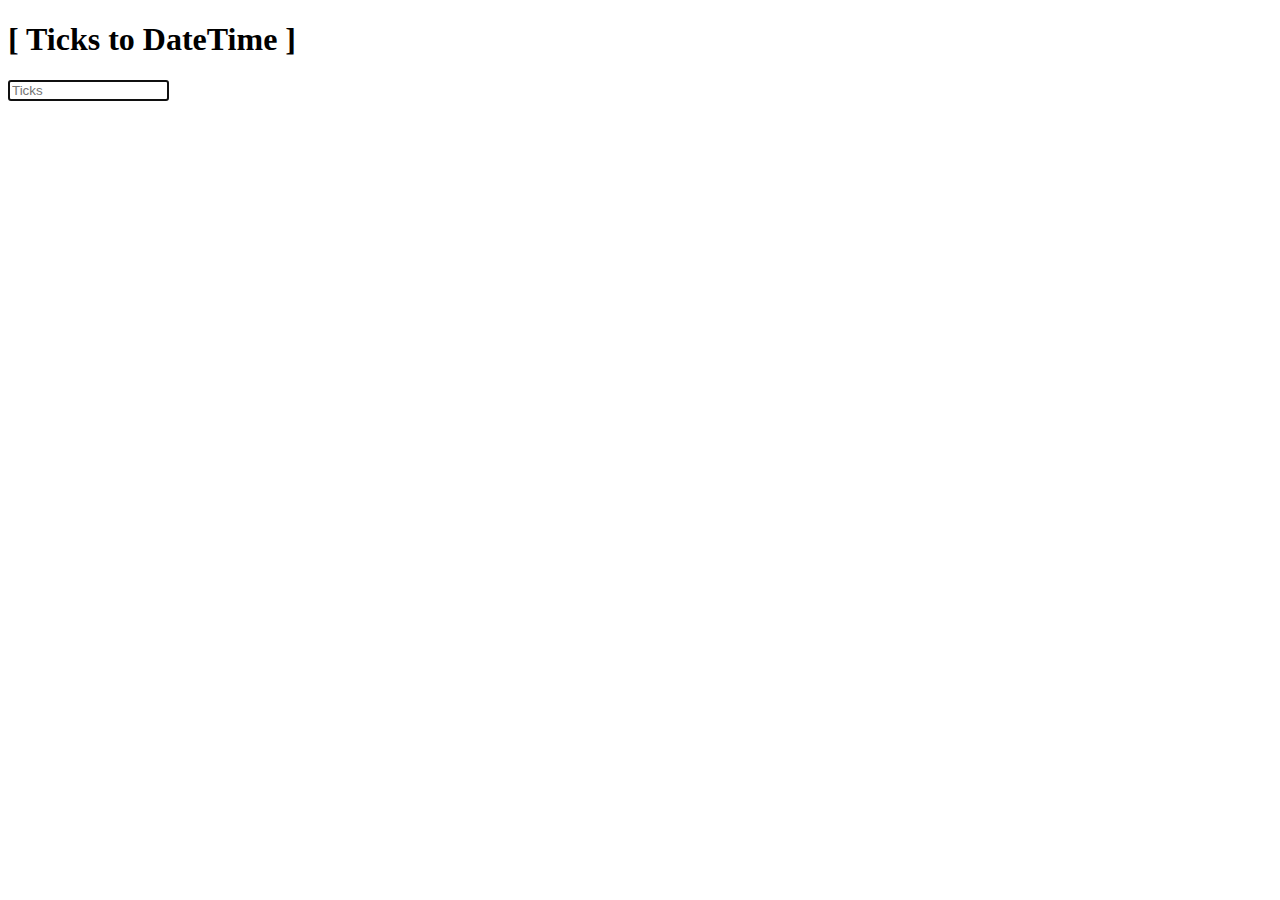
<file: index.html>
<!DOCTYPE html><html lang="en"><head><meta charset="UTF-8"><title>Ticks to DateTime</title></head><body> <div id="container"> <h1>[ Ticks to DateTime ]</h1> <form> <div class="input"> <input type="text" placeholder="Ticks" id="ticks" size="17" autofocus> </div> </form> <div id="datetime" class="item"></div> </div> <script src="src.a9ad1259.js"></script> </body></html>
</file>
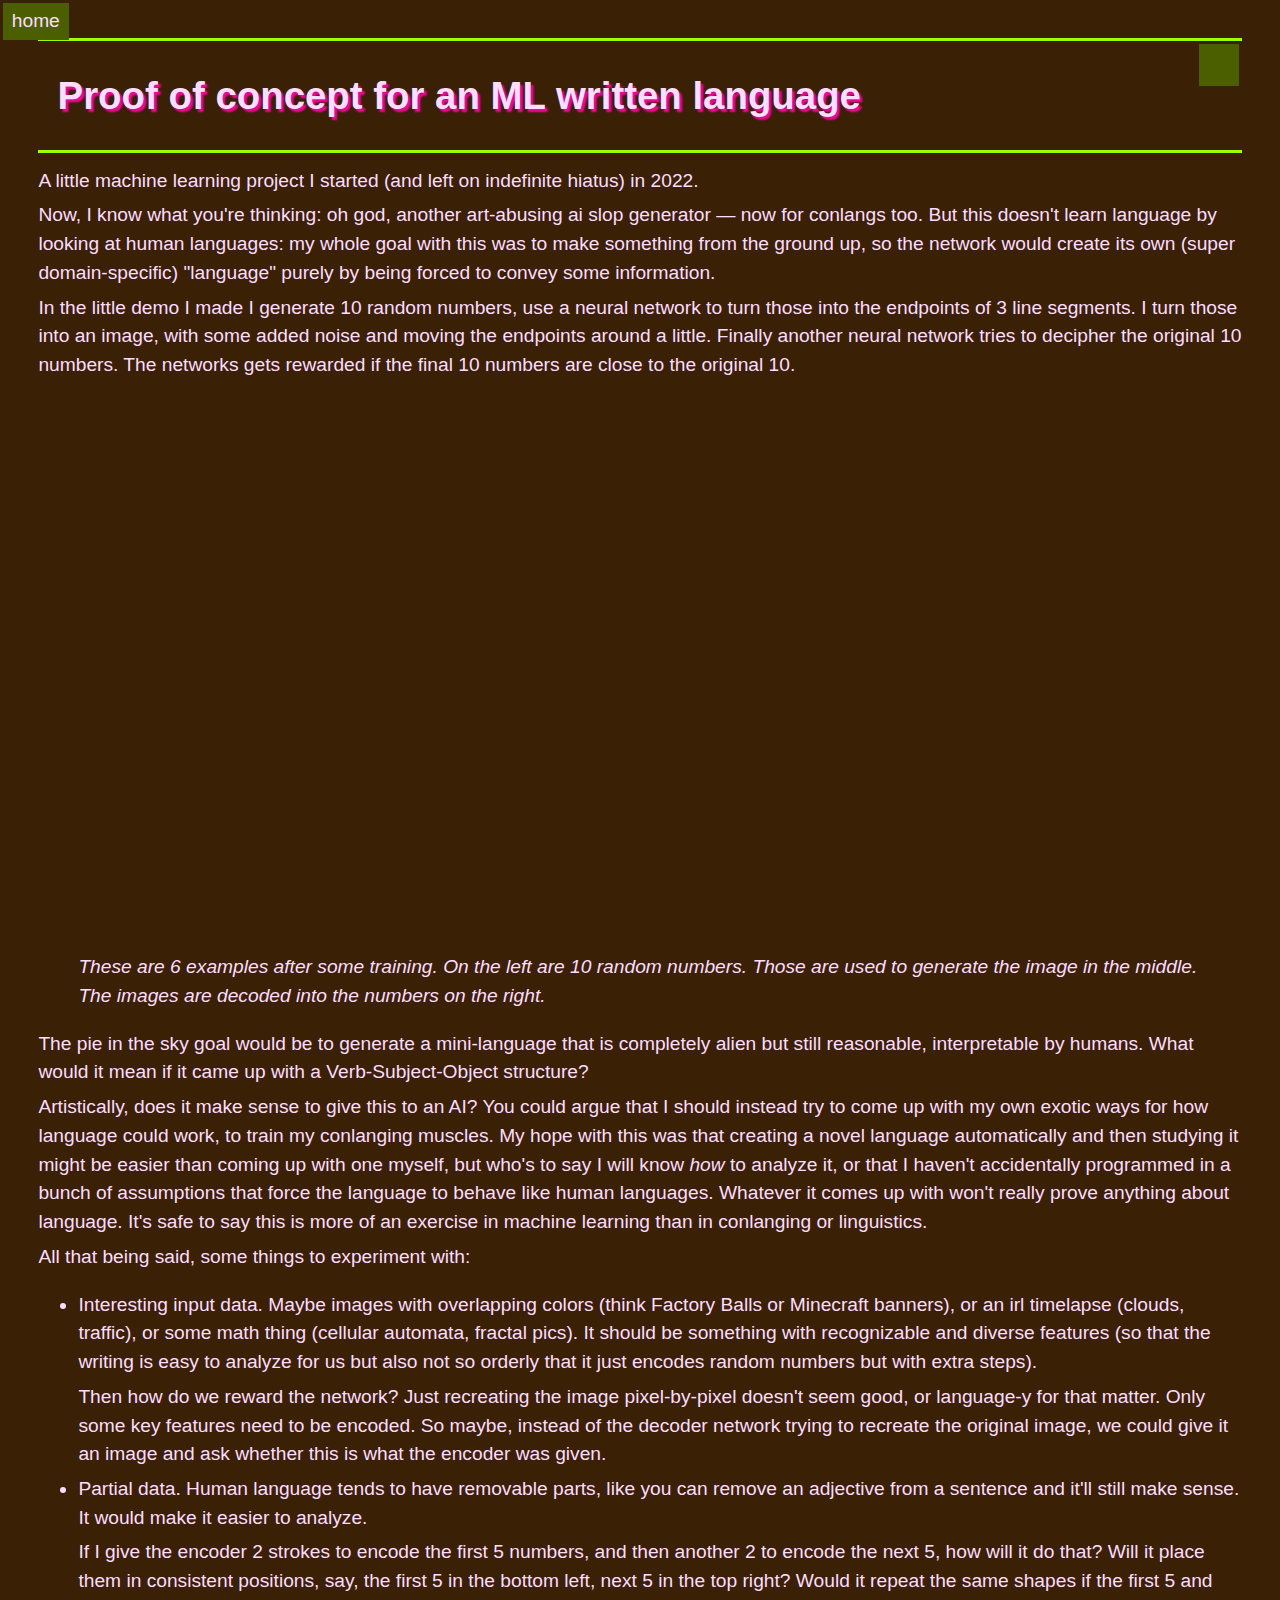
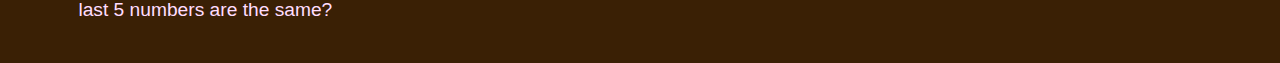
<file: ai-writing/index.html>
<!DOCTYPE html>
<html>
  <head>
    <title>ML written language</title>
    <meta charset="UTF-8">
    <meta name="viewport" content="width=device-width, initial-scale=1">
    <link href="/css/style.css" rel="stylesheet">
  </head>
  <body class="main-content" lang="en">
    <script src="/js/Color.js"></script>
    <script src="/css/palettize.js"></script>
    <script src="/js/particles.js"></script>
    <script src="/js/SVGRequests.js"></script>
    
    <a class="basic-btn home-btn" href="/">home</a>
    
    <header id="main-header">
      <h1>Proof of concept for an ML written language</h1>
    </header>
		<script src="/js/themes.js"></script>
    <script src="/js/languages.js" data-page-languages="en"></script>

    <p>A little machine learning project I started (and left on indefinite hiatus) in 2022.</p>

    <p>Now, I know what you're thinking: oh god, another art-abusing ai slop generator — now for conlangs too. But this doesn't learn language by looking at human languages: my whole goal with this was to make something from the ground up, so the network would create its own (super domain-specific) "language" purely by being forced to convey some information.</p>
    <p>In the little demo I made I generate 10 random numbers, use a neural network to turn those into the endpoints of 3 line segments. I turn those into an image, with some added noise and moving the endpoints around a little. Finally another neural network tries to decipher the original 10 numbers. The networks gets rewarded if the final 10 numbers are close to the original 10.</p>

    <figure>
      <script type="text/javascript">
        insertSVG("10 numbers 3 strokes, encode decode.svg")
      </script>
      <svg style="width: 100%; max-height: 70vh;" viewBox="0 0 891.648 432.576">
        <use xlink:href="#figure_1"/>
      </svg>
      <figcaption style="font-style: italic;">These are 6 examples after some training. On the left are 10 random numbers. Those are used to generate the image in the middle. The images are decoded into the numbers on the right.</figcaption>
    </figure>

    <p>The pie in the sky goal would be to generate a mini-language that is completely alien but still reasonable, interpretable by humans. What would it mean if it came up with a Verb-Subject-Object structure?</p>
    <p>Artistically, does it make sense to give this to an AI? You could argue that I should instead try to come up with my own exotic ways for how language could work, to train my conlanging muscles. My hope with this was that creating a novel language automatically and then studying it might be easier than coming up with one myself, but who's to say I will know <em>how</em> to analyze it, or that I haven't accidentally programmed in a bunch of assumptions that force the language to behave like human languages. Whatever it comes up with won't really prove anything about language. It's safe to say this is more of an exercise in machine learning than in conlanging or linguistics.</p>

    <p>All that being said, some things to experiment with:</p>
    <ul>
      <li>
        <p>Interesting input data. Maybe images with overlapping colors (think Factory Balls or Minecraft banners), or an irl timelapse (clouds, traffic), or some math thing (cellular automata, fractal pics). It should be something with recognizable and diverse features (so that the writing is easy to analyze for us but also not so orderly that it just encodes random numbers but with extra steps).</p>
        <p>Then how do we reward the network? Just recreating the image pixel-by-pixel doesn't seem good, or language-y for that matter. Only some key features need to be encoded. So maybe, instead of the decoder network trying to recreate the original image, we could give it an image and ask whether this is what the encoder was given.</p>
      </li>
      <li>
        <p>Partial data. Human language tends to have removable parts, like you can remove an adjective from a sentence and it'll still make sense. It would make it easier to analyze.</p>
        <p>If I give the encoder 2 strokes to encode the first 5 numbers, and then another 2 to encode the next 5, how will it do that? Will it place them in consistent positions, say, the first 5 in the bottom left, next 5 in the top right? Would it repeat the same shapes if the first 5 and last 5 numbers are the same?</p>
      </li>
    </ul>
    
  </body>
</html>
</file>
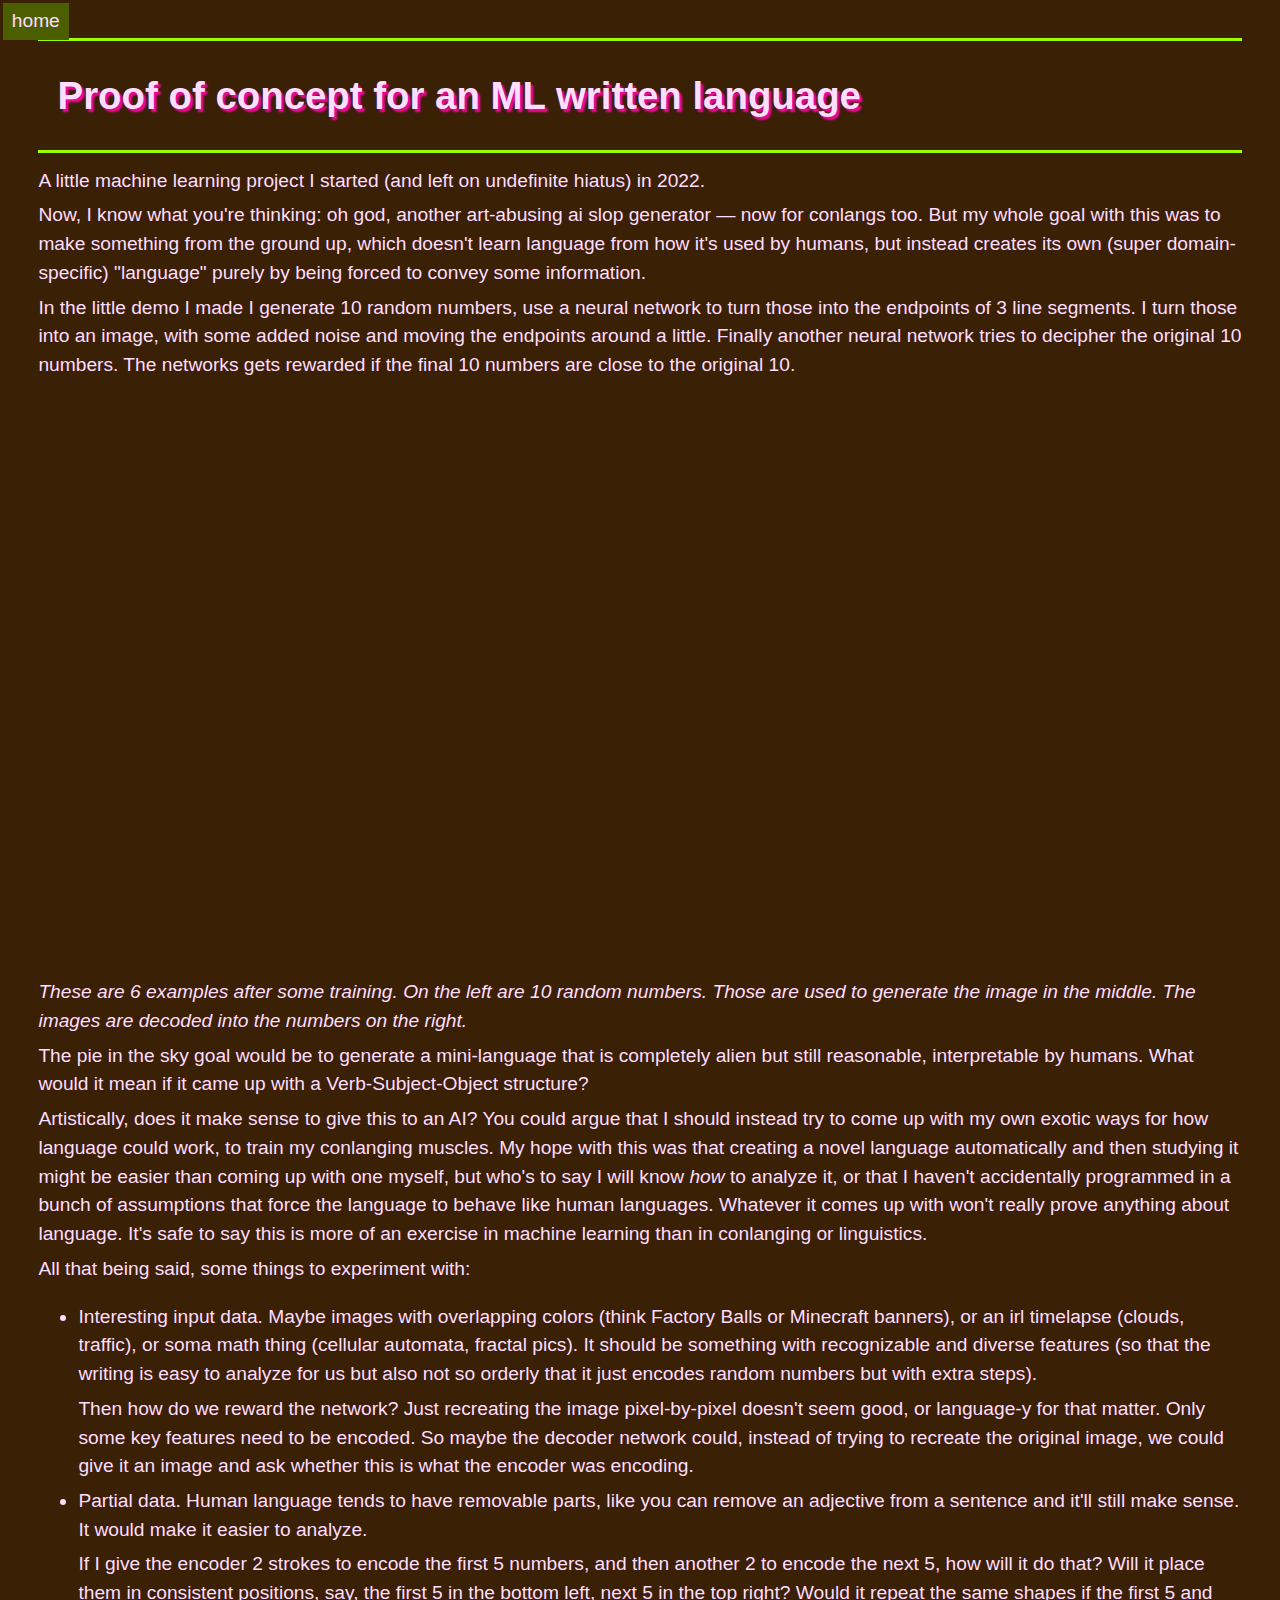
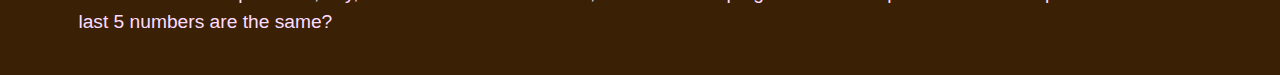
<file: ai_writing/index.html>
<!DOCTYPE html>
<html>
  <head>
    <title>ML written language</title>
    <meta charset="UTF-8">
    <meta name="viewport" content="width=device-width, initial-scale=1">
    <link href="/css/style.css" rel="stylesheet">
  </head>
  <body class="main-content" lang="en">
    <script src="/js/Color.js"></script>
    <script src="/css/palettize.js"></script>
    <script src="/js/particles.js"></script>
    <script src="/js/SVGRequests.js"></script>
    
    <header id="main-header">
      <h1>Proof of concept for an ML written language</h1>
    </header>
    <script src="/js/languages.js" my-languges="en"></script>

    <a class="basic-btn home-btn" href="/">home</a>

    <p>A little machine learning project I started (and left on undefinite hiatus) in 2022.</p>

    <p>Now, I know what you're thinking: oh god, another art-abusing ai slop generator — now for conlangs too. But my whole goal with this was to make something from the ground up, which doesn't learn language from how it's used by humans, but instead creates its own (super domain-specific) "language" purely by being forced to convey some information.</p>
    <p>In the little demo I made I generate 10 random numbers, use a neural network to turn those into the endpoints of 3 line segments. I turn those into an image, with some added noise and moving the endpoints around a little. Finally another neural network tries to decipher the original 10 numbers. The networks gets rewarded if the final 10 numbers are close to the original 10.</p>

    <div>
      <script type="text/javascript">
        insertSVG("10 numbers 3 strokes, encode decode.svg")
      </script>
      <svg style="width: 100%; max-height: 70vh;" viewBox="0 0 891.648 432.576">
        <use xlink:href="#figure_1"/>
      </svg>
      <figcaption style="font-style: italic;">These are 6 examples after some training. On the left are 10 random numbers. Those are used to generate the image in the middle. The images are decoded into the numbers on the right.</figcaption>
    </div>

    <p>The pie in the sky goal would be to generate a mini-language that is completely alien but still reasonable, interpretable by humans. What would it mean if it came up with a Verb-Subject-Object structure?</p>
    <p>Artistically, does it make sense to give this to an AI? You could argue that I should instead try to come up with my own exotic ways for how language could work, to train my conlanging muscles. My hope with this was that creating a novel language automatically and then studying it might be easier than coming up with one myself, but who's to say I will know <em>how</em> to analyze it, or that I haven't accidentally programmed in a bunch of assumptions that force the language to behave like human languages. Whatever it comes up with won't really prove anything about language. It's safe to say this is more of an exercise in machine learning than in conlanging or linguistics.</p>

    <p>All that being said, some things to experiment with:
      <ul>
        <li>
          <p>Interesting input data. Maybe images with overlapping colors (think Factory Balls or Minecraft banners), or an irl timelapse (clouds, traffic), or soma math thing (cellular automata, fractal pics). It should be something with recognizable and diverse features (so that the writing is easy to analyze for us but also not so orderly that it just encodes random numbers but with extra steps).</p>
          <p>Then how do we reward the network? Just recreating the image pixel-by-pixel doesn't seem good, or language-y for that matter. Only some key features need to be encoded. So maybe the decoder network could, instead of trying to recreate the original image, we could give it an image and ask whether this is what the encoder was encoding.</p>
        </li>
        <li>
          <p>Partial data. Human language tends to have removable parts, like you can remove an adjective from a sentence and it'll still make sense. It would make it easier to analyze.</p>
          <p>If I give the encoder 2 strokes to encode the first 5 numbers, and then another 2 to encode the next 5, how will it do that? Will it place them in consistent positions, say, the first 5 in the bottom left, next 5 in the top right? Would it repeat the same shapes if the first 5 and last 5 numbers are the same?</p>
        </li>
      </ul>
    </p>
    
  </body>
</html>
</file>
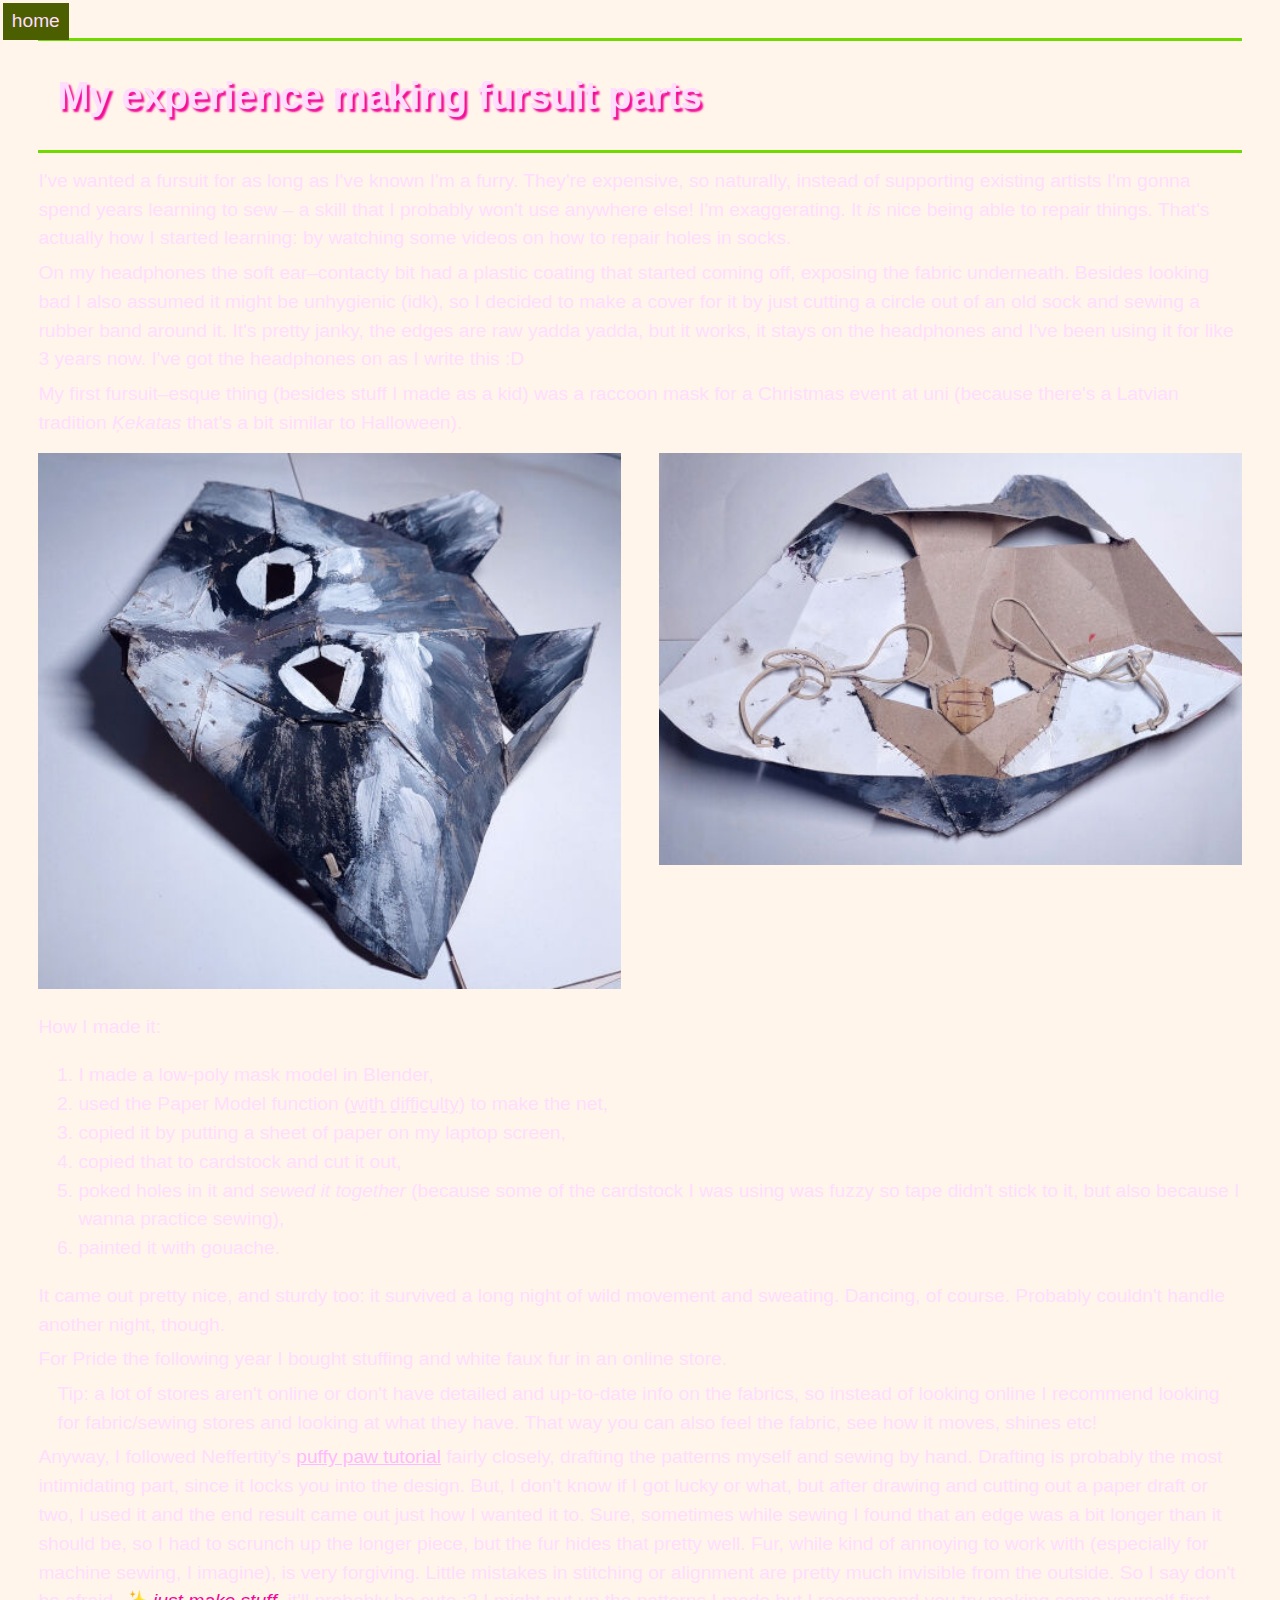
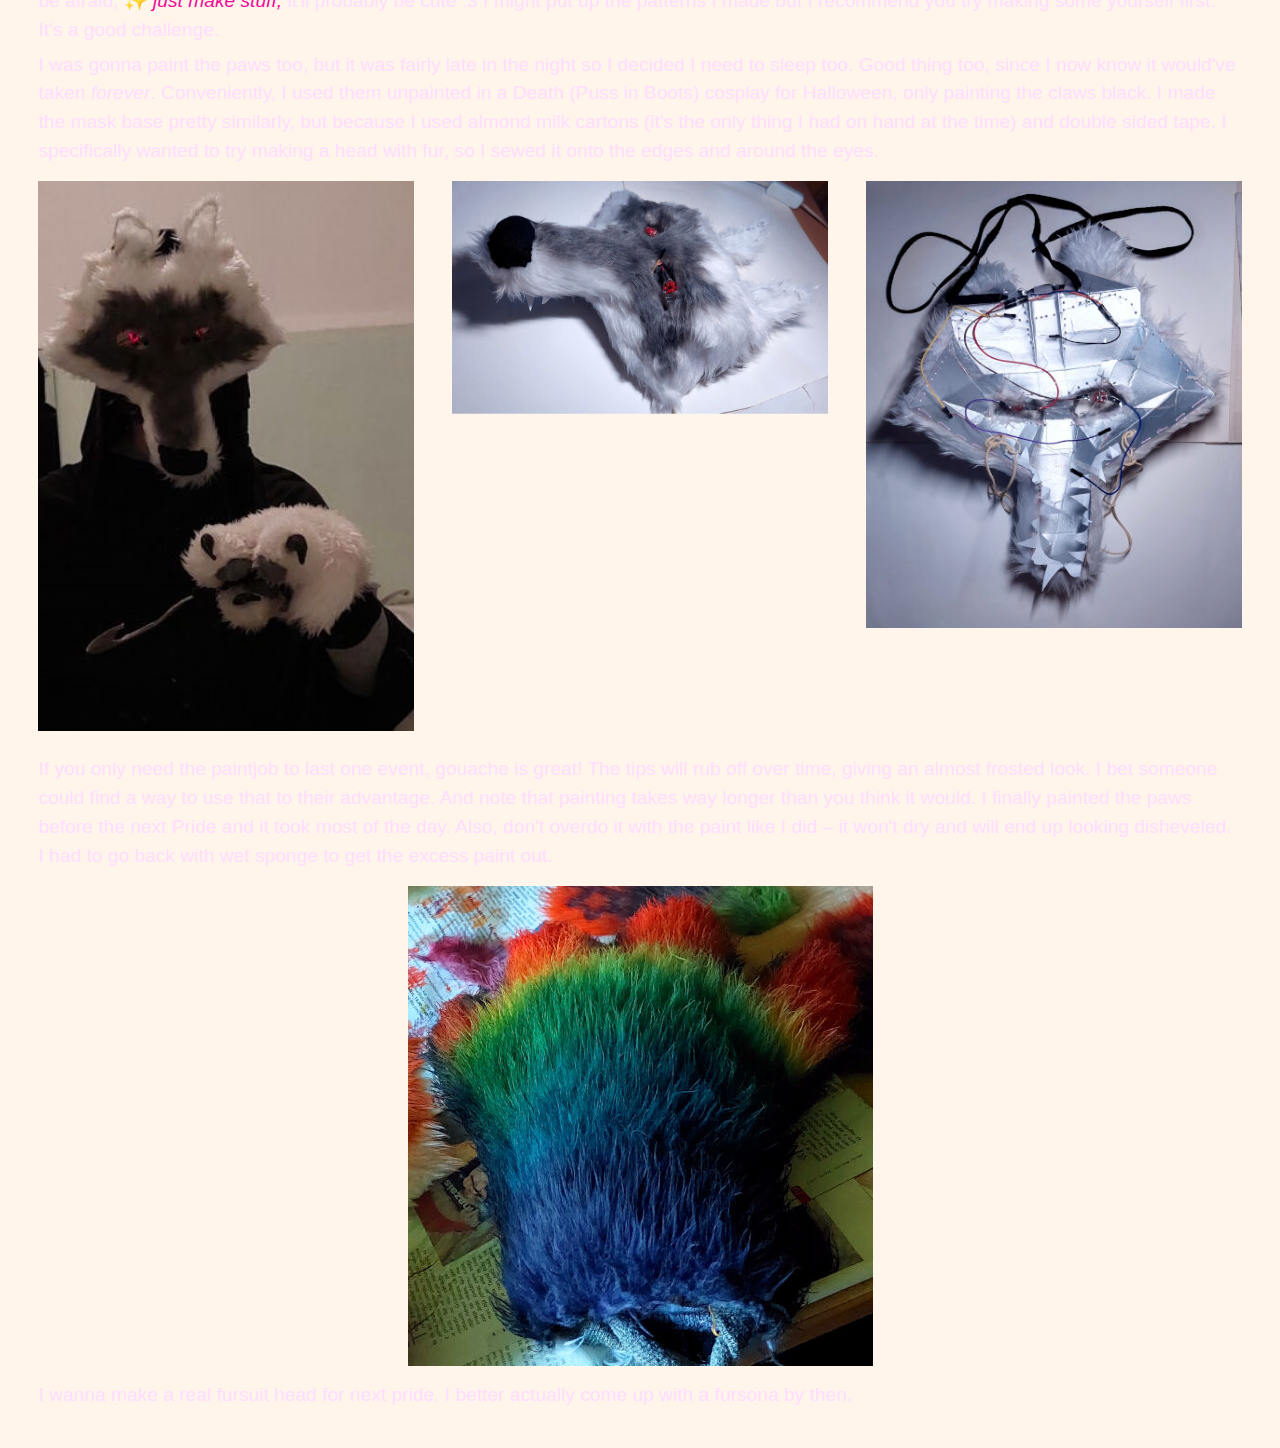
<file: fursuit-making/index.html>
<!DOCTYPE html>
<html>
  <head>
    <title>Fur :3</title>
    <meta charset="UTF-8">
    <meta name="viewport" content="width=device-width, initial-scale=1">
    <link href="/css/style.css" rel="stylesheet">
  </head>
  <body class="main-content" lang="en">
    <script src="/js/Color.js"></script>
    <script src="/css/palettize.js"></script>
    <script src="/js/particles.js"></script>
    <script src="/js/SVGRequests.js"></script>
    
    <a class="basic-btn home-btn" href="/">home</a>
    
    <header id="main-header">
      <h1>My experience making fursuit parts</h1>
    </header>
		<script src="/js/themeBtn.js"></script>
    <script src="/js/languages.js" data-page-languages="en"></script>

    <p>I've wanted a fursuit for as long as I've known I'm a furry. They're expensive, so naturally, instead of supporting existing artists I'm gonna spend years learning to sew – a skill that I probably won't use anywhere else! I'm exaggerating. It <em>is</em> nice being able to repair things. That's actually how I started learning: by watching some videos on how to repair holes in socks.</p>
    <p>On my headphones the soft ear–contacty bit had a plastic coating that started coming off, exposing the fabric underneath. Besides looking bad I also assumed it might be unhygienic (idk), so I decided to make a cover for it by just cutting a circle out of an old sock and sewing a rubber band around it. It's pretty janky, the edges are raw yadda yadda, but it works, it stays on the headphones and I've been using it for like 3 years now. I've got the headphones on as I write this :D</p>
    <p>
      My first fursuit–esque thing (besides stuff I made as a kid) was a raccoon mask for a Christmas event at uni (because there's a Latvian tradition <i lang="lv">Ķekatas</i> that's a bit similar to Halloween).
    </p>
    <div class="gallery-container2">
      <div class="gallery-el"><img class="gallery-img" src="raccoon.jpg" alt="raccoon mask"></div>
      <div class="gallery-el"><img class="gallery-img" src="racc-bacc.jpg" alt="raccoon mask back"></div>
    </div>
    How I made it:
    <ol>
      <li>I made a low-poly mask model in Blender,</li>
      <li>used the Paper Model function (<span class="hover-underline" title="The faces need to be flat, but the built-in function couldn't figure out how to make them flat, so I split some of them at the edges, allowing tiny gaps.">with difficulty</span>) to make the net,</li>
      <li>copied it by putting a sheet of paper on my laptop screen,</li>
      <li>copied that to cardstock and cut it out,</li>
      <li>poked holes in it and <em>sewed it together</em> (because some of the cardstock I was using was fuzzy so tape didn't stick to it, but also because I wanna practice sewing),</li>
      <li>painted it with gouache.</li>
    </ol>
    <p>
      It came out pretty nice, and sturdy too: it survived a long night of wild movement and sweating. Dancing, of course. Probably couldn't handle another night, though.
    </p>
    <p>
      For Pride the following year I bought stuffing and white faux fur in an online store.
    </p>
    <aside style="margin-left: 1em;">
      Tip: a lot of stores aren't online or don't have detailed and up-to-date info on the fabrics, so instead of looking online I recommend looking for fabric/sewing stores and looking at what they have. That way you can also feel the fabric, see how it moves, shines etc!
    </aside>
    <p>
      Anyway, I followed Neffertity's <a href="https://www.youtube.com/watch?v=xH_ntyvtWUE">puffy paw tutorial</a> fairly closely, drafting the patterns myself and sewing by hand. Drafting is probably the most intimidating part, since it locks you into the design. But, I don't know if I got lucky or what, but after drawing and cutting out a paper draft or two, I used it and the end result came out just how I wanted it to. Sure, sometimes while sewing I found that an edge was a bit longer than it should be, so I had to scrunch up the longer piece, but the fur hides that pretty well. Fur, while kind of annoying to work with (especially for machine sewing, I imagine), is very forgiving. Little mistakes in stitching or alignment are pretty much invisible from the outside. So I say don't be afraid, ✨ <em><txt-pop>just make stuff,</txt-pop></em> it'll probably be cute :3 I might put up the patterns I made but I recommend you try making some yourself first. It's a good challenge.
    </p>
    <p>
      I was gonna paint the paws too, but it was fairly late in the night so I decided I need to sleep too. Good thing too, since I now know it would've taken <em>forever</em>. Conveniently, I used them unpainted in a Death (Puss in Boots) cosplay for Halloween, only painting the claws black. I made the mask base pretty similarly, but because I used almond milk cartons (it's the only thing I had on hand at the time) and double sided tape. I specifically wanted to try making a head with fur, so I sewed it onto the edges and around the eyes.
    </p>
    <div class="gallery-container">
      <div class="gallery-el"><img class="gallery-img" src="icu.jpg" alt="Death cosplay"></div>
      <div class="gallery-el"><img class="gallery-img" src="wolf.jpg" alt="Death mask"></div>
      <div class="gallery-el"><img class="gallery-img" src="wolf-back.jpg" alt="Death mask back"></div>
    </div>
    <p>
      If you only need the paintjob to last one event, gouache is great! The tips will rub off over time, giving an almost frosted look. I bet someone could find a way to use that to their advantage. And note that painting takes way longer than you think it would. I finally painted the paws before the next Pride and it took most of the day. Also, don't overdo it with the paint like I did – it won't dry and will end up looking disheveled. I had to go back with wet sponge to get the excess paint out.
    </p>
    <img class="my-image" src="rainbow-paw.jpg" alt="rainbow colored paw">
    <p>I wanna make a real fursuit head for next pride. I better actually come up with a fursona by then.</p>
  </body>
</html>
</file>
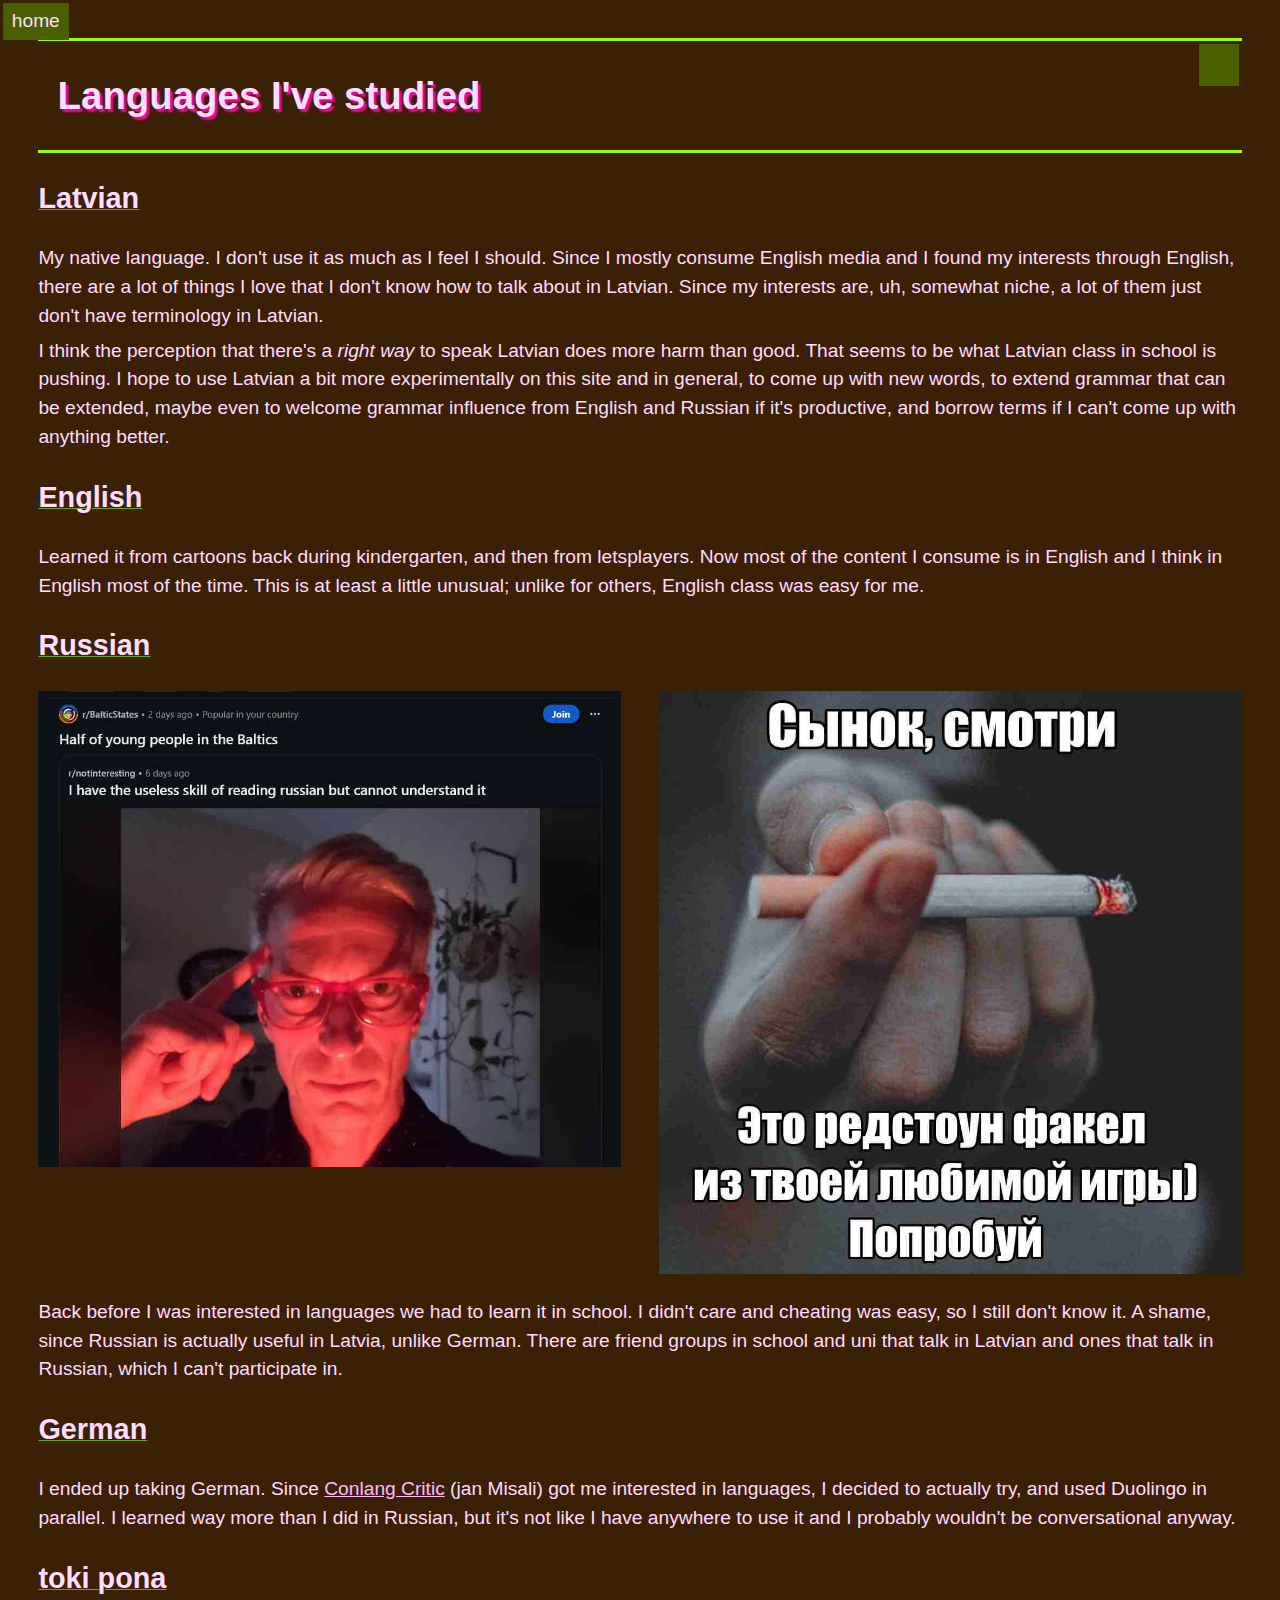
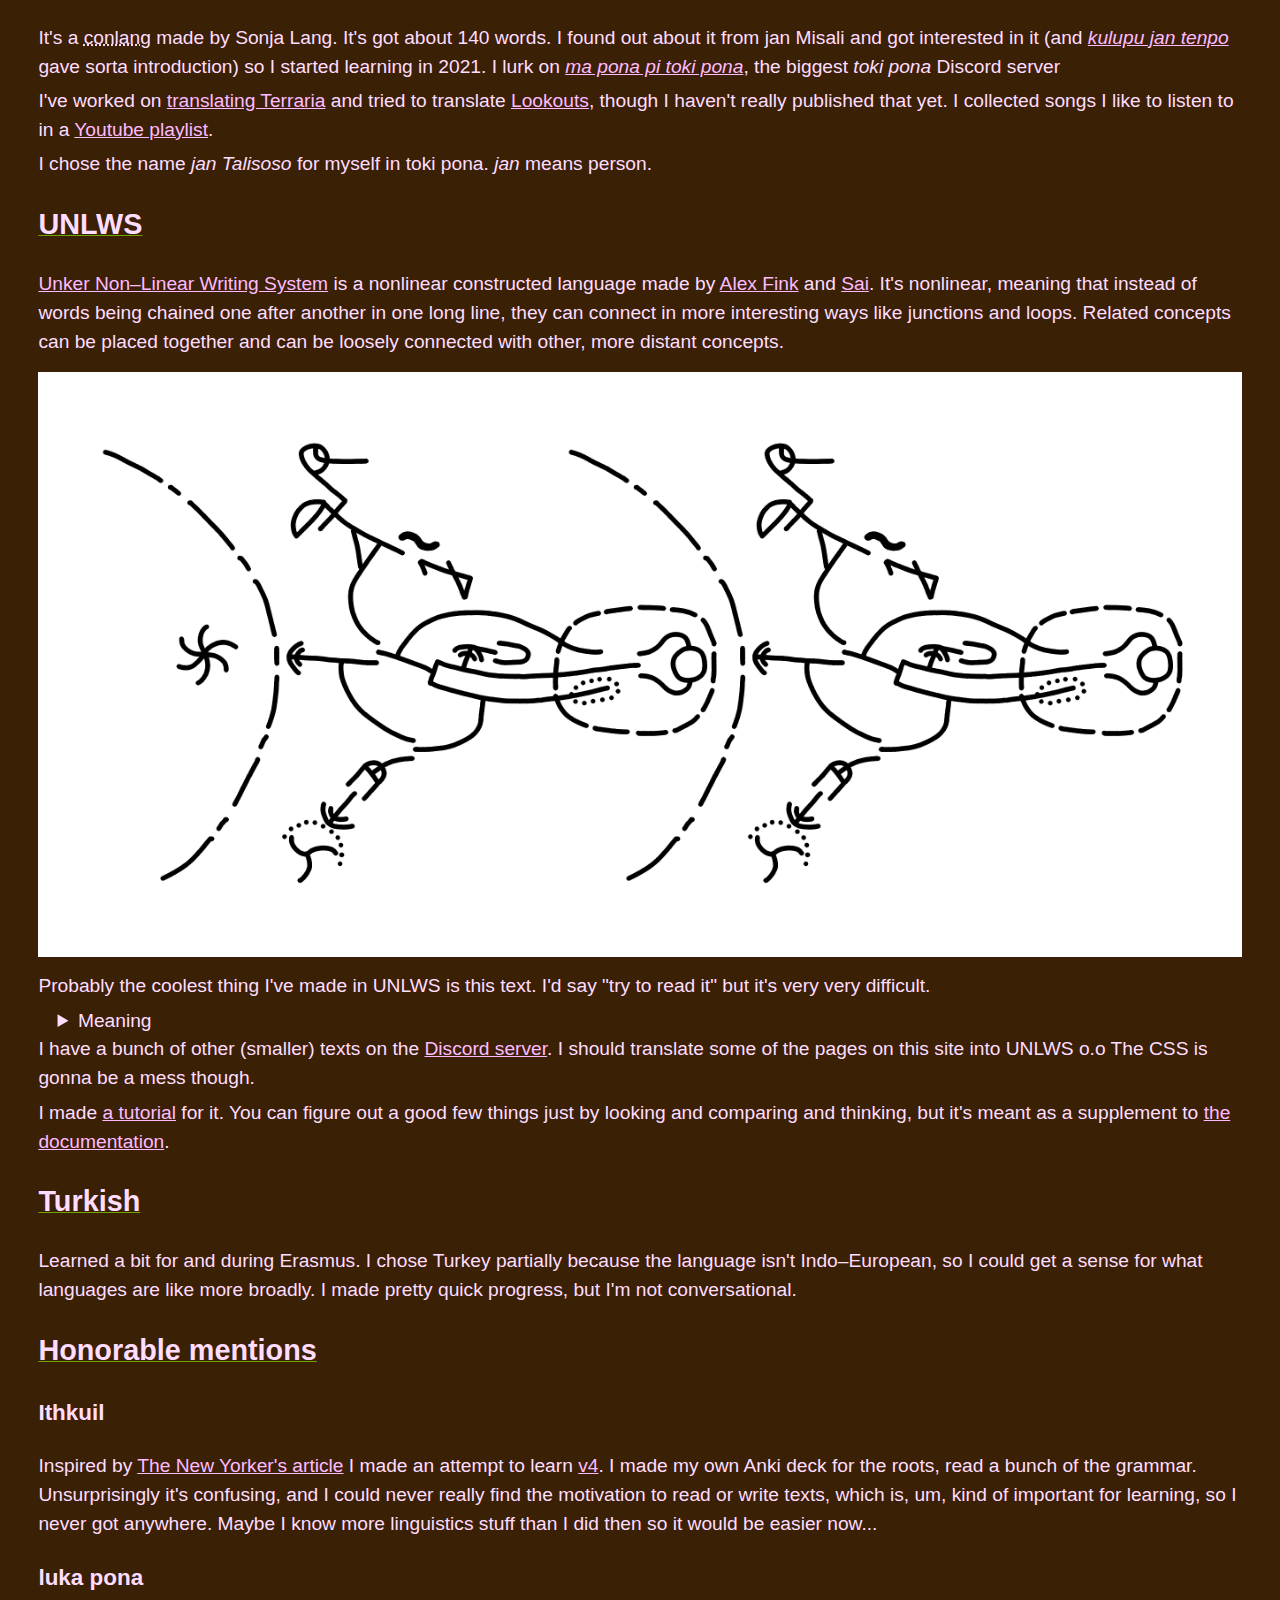
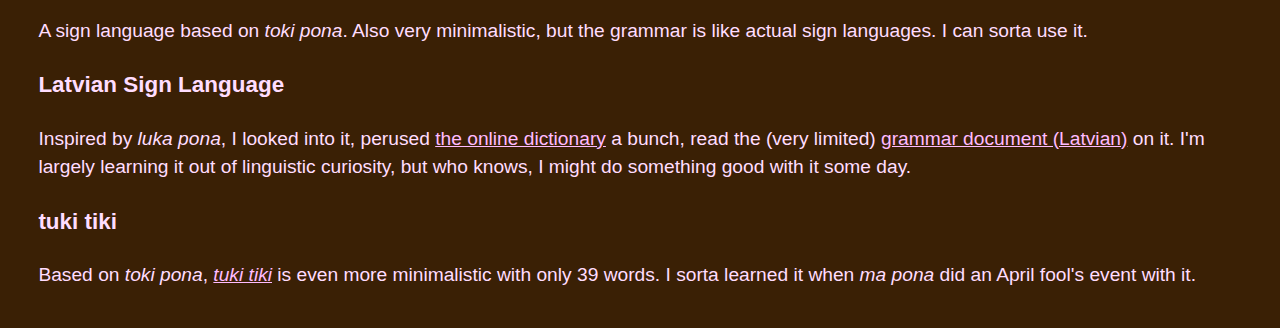
<file: languages/index.html>
<!DOCTYPE html>
<html>
  <head>
    <title>Languages</title>
    <meta charset="UTF-8">
    <meta name="viewport" content="width=device-width, initial-scale=1">
    <link href="/css/style.css" rel="stylesheet">
  </head>
  <body class="main-content" lang="en">
    <script src="/js/Color.js"></script>
    <script src="/css/palettize.js"></script>
    <script src="/js/particles.js"></script>
    <script src="/js/SVGRequests.js"></script>
    
    <a class="basic-btn home-btn" href="/">home</a>
    
    <header id="main-header">
      <h1>Languages I've studied</h1>
    </header>
		<script src="/js/themes.js"></script>
    <script src="/js/languages.js" data-page-languages="en"></script>

    <h2>Latvian</h2>
    <p>My native language. I don't use it as much as I feel I should. Since I mostly consume English media and I found my interests through English, there are a lot of things I love that I don't know how to talk about in Latvian. Since my interests are, uh, somewhat niche, a lot of them just don't have terminology in Latvian.</p>
    <p>I think the perception that there's a <em>right way</em> to speak Latvian does more harm than good. That seems to be what Latvian class in school is pushing. I hope to use Latvian a bit more experimentally on this site and in general, to come up with new words, to extend grammar that can be extended, maybe even to welcome grammar influence from English and Russian if it's productive, and borrow terms if I can't come up with anything better.</p>

    <h2>English</h2>
    <p>Learned it from cartoons back during kindergarten, and then from letsplayers. Now most of the content I consume is in English and I think in English most of the time. This is at least a little unusual; unlike for others, English class was easy for me.</p>

    <h2>Russian</h2>
    <div class="gallery-container2">
      <div class="gallery-el"><img class="gallery-img" src="useless.jpg" alt="Meme: A post says 'I have the useless skill of reading russian but cannot understand it.' A reply says 'Half of young people in the Baltics.'"></div>
      <div class="gallery-el"><img class="gallery-img" src="redstoun.jpg" alt="Meme in russian of a person offering a cigarette that says 'Look son, a redstone torch from your favorite game Minecraft. Try it!'"></div>
    </div>
    <p>Back before I was interested in languages we had to learn it in school. I didn't care and cheating was easy, so I still don't know it. A shame, since Russian is actually useful in Latvia, unlike German. There are friend groups in school and uni that talk in Latvian and ones that talk in Russian, which I can't participate in.</p>

    <h2>German</h2>
    <p>I ended up taking German. Since <a href="https://www.youtube.com/playlist?list=PLuYLhuXt4HrQqnfSceITmv6T_drx1hN84">Conlang Critic</a> (jan Misali) got me interested in languages, I decided to actually try, and used Duolingo in parallel. I learned way more than I did in Russian, but it's not like I have anywhere to use it and I probably wouldn't be conversational anyway.</p>

    <h2>toki pona</h2>
    <p>It's a <abbr title="constructed language">conlang</abbr> made by Sonja Lang. It's got about 140 words. I found out about it from jan Misali and got interested in it (and <i lang="tok"><a href="https://www.youtube.com/watch?v=fWHZz7ZCXqw">kulupu jan tenpo</a></i> gave sorta introduction) so I started learning in 2021. I lurk on <a href="https://discord.gg/mapona"><i lang="tok">ma pona pi toki pona</i></a>, the biggest <i lang="tok">toki pona</i> Discord server</p>
    <p>I've worked on <a href="https://steamcommunity.com/sharedfiles/filedetails/?id=2970531215">translating Terraria</a> and tried to translate <a href="https://paranoidhawk.itch.io/lookouts">Lookouts</a>, though I haven't really published that yet. I collected songs I like to listen to in a <a href="https://www.youtube.com/playlist?list=PLoCrdbKGFoW1lKWlBAlpbJ66MxN0HiHAa">Youtube playlist</a>.</p>
    <p>I chose the name <i lang="tok">jan Talisoso</i> for myself in toki pona. <i lang="tok">jan</i> means person.</p>

    <h2>UNLWS</h2>
    <p><a href="https://s.ai/nlws/">Unker Non–Linear Writing System</a> is a nonlinear constructed language made by <a href="https://000024.org">Alex Fink</a> and <a href="https://s.ai">Sai</a>. It's nonlinear, meaning that instead of words being chained one after another in one long line, they can connect in more interesting ways like junctions and loops. Related concepts can be placed together and can be loosely connected with other, more distant concepts.</p>
    <img class="my-image invert-in-dark-mode" src="the_agenda.png" alt=" ">
    <p>Probably the coolest thing I've made in UNLWS is this text. I'd say "try to read it" but it's very very difficult.
    <details>
      <summary>
        Meaning
      </summary>
      <p>
        It's a quine. It tells you to write the same text again. An English equivalent would be "Write the text "Write the text "★" but replace the first ★ with the whole text." but replace the first ★ with the whole text."
      </p>
    </details>
    I have a bunch of other (smaller) texts on the <a href="https://s.ai/nlws/d">Discord server</a>. I should translate some of the pages on this site into UNLWS o.o The CSS is gonna be a mess though.</p>
    <p>I made <a href="https://ists-cilveks.github.io/UNLWS-using-images-from-jan-Tepu/">a tutorial</a> for it. You can figure out a good few things just by looking and comparing and thinking, but it's meant as a supplement to <a href="https://s.ai/nlws/">the documentation</a>.</p>

    <h2>Turkish</h2>
    <p>Learned a bit for and during Erasmus. I chose Turkey partially because the language isn't Indo–European, so I could get a sense for what languages are like more broadly. I made pretty quick progress, but I'm not conversational.</p>

    <h2>Honorable mentions</h2>
    <h3>Ithkuil</h3>
    <p>Inspired by <a href="https://www.newyorker.com/magazine/2012/12/24/utopian-for-beginners">The New Yorker's article</a> I made an attempt to learn <a href="https://ithkuil.net/00_intro.html">v4</a>. I made my own Anki deck for the roots, read a bunch of the grammar. Unsurprisingly it's confusing, and I could never really find the motivation to read or write texts, which is, um, kind of important for learning, so I never got anywhere. Maybe I know more linguistics stuff than I did then so it would be easier now...</p>
    <h3>luka pona</h3>
    <p>A sign language based on <i lang="tok">toki pona</i>. Also very minimalistic, but the grammar is like actual sign languages. I can sorta use it.</p>
    <h3>Latvian Sign Language</h3>
    <p>Inspired by <i lang="tok">luka pona</i>, I looked into it, perused <a href="https://zimjuvaloda.lv/videovardnica/">the online dictionary</a> a bunch, read the (very limited) <a href="https://zimjuvaloda.lv/wp-content/uploads/2021/06/ZV-BROSURA-iistaa-LNZVgramatika.pdf">grammar document (Latvian)</a> on it. I'm largely learning it out of linguistic curiosity, but who knows, I might do something good with it some day.</p>
    <h3>tuki tiki</h3>
    <p>Based on <i lang="tok">toki pona</i>, <i lang="tok"><a href="https://sona.pona.la/wiki/tuki_tiki">tuki tiki</a></i> is even more minimalistic with only 39 words. I sorta learned it when <i lang="tok">ma pona</i> did an April fool's event with it.</p>
  </body>
</html>
</file>
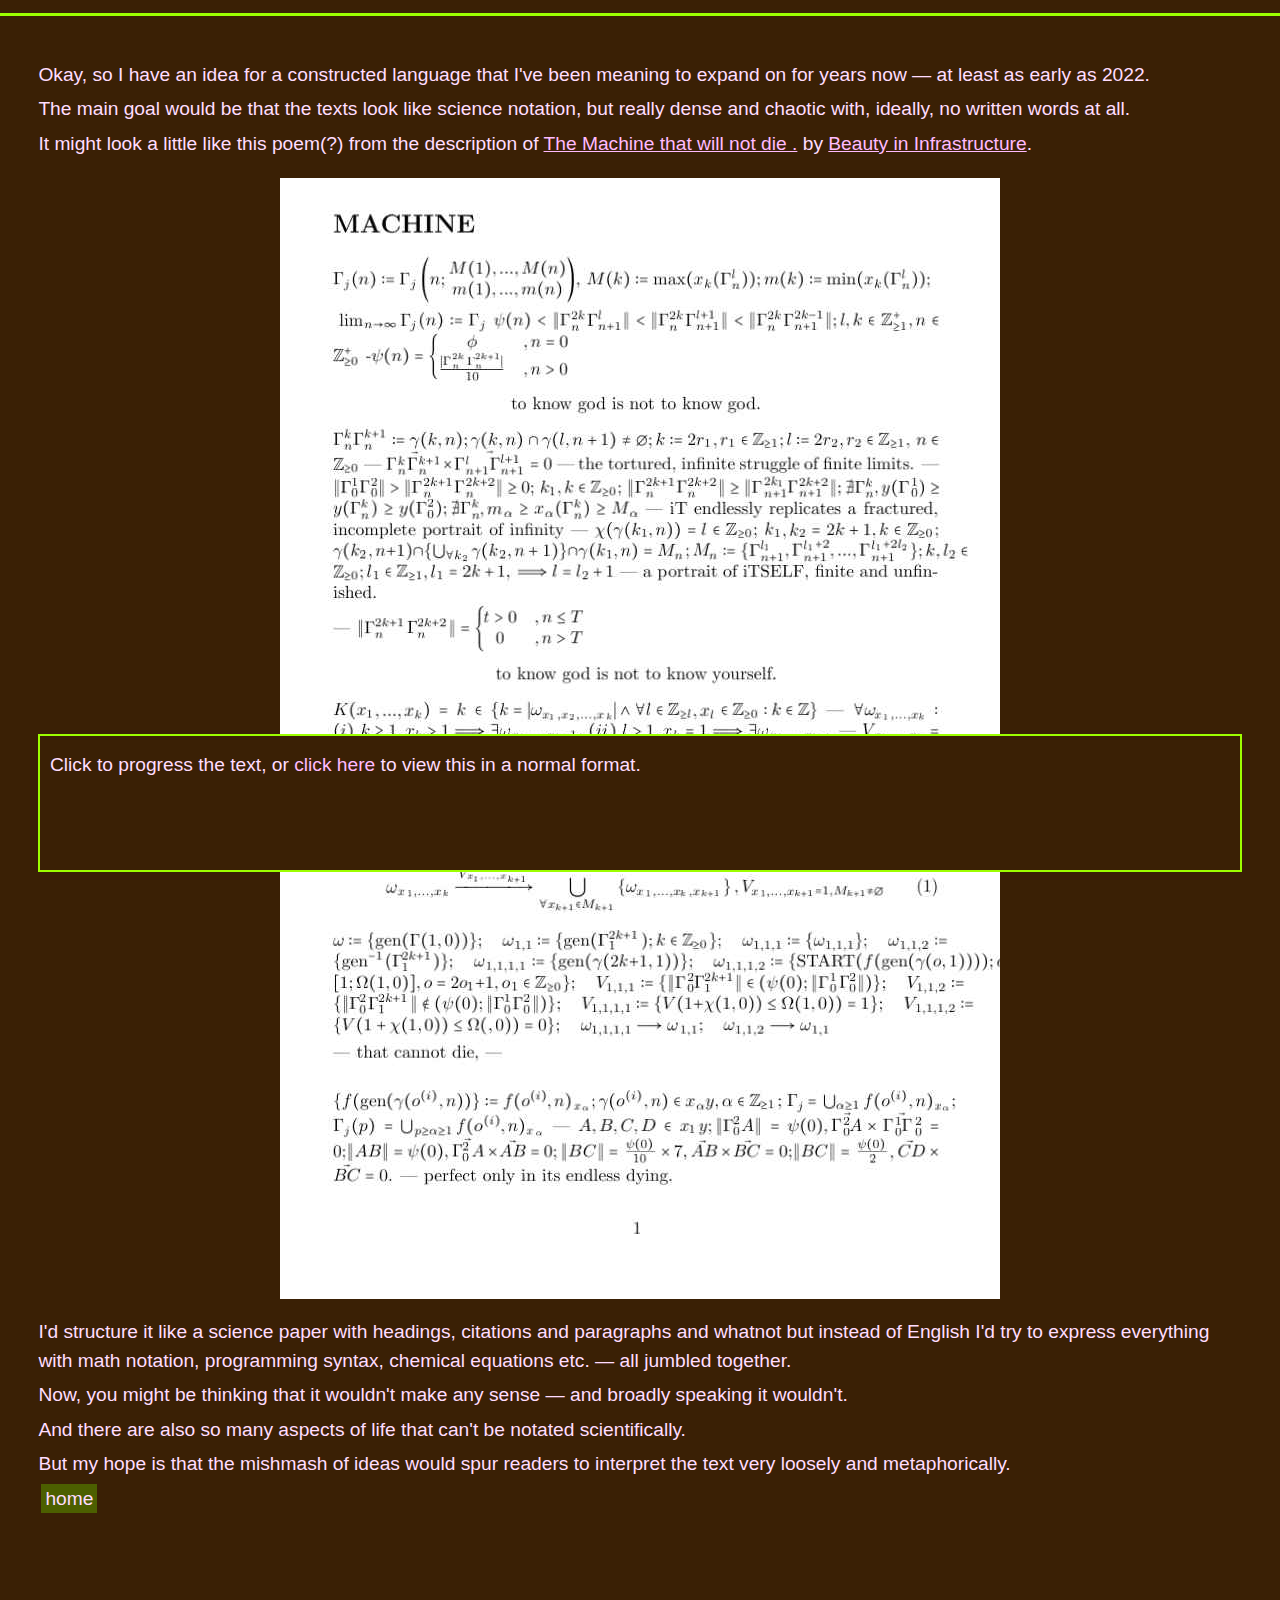
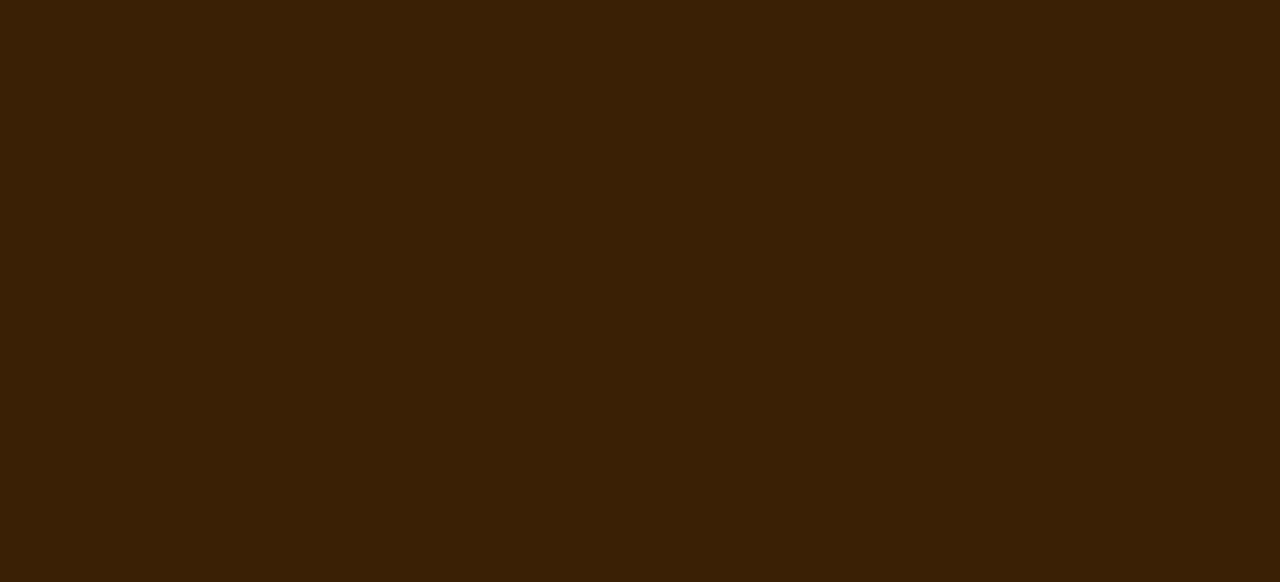
<file: science-language/index.html>
<!DOCTYPE html>
<html>
<head>
  <meta charset="UTF-8">
  <meta name="viewport" content="width=device-width, initial-scale=1.0">
  <title>Science language</title>
  <link href="/css/style.css" rel="stylesheet">
  <link href="/vn/vn.css" rel="stylesheet">
</head>
<body>
	<script src="/js/Color.js"></script>
	<script src="/css/palettize.js"></script>
  <script src="/js/particles.js"></script>
	<script src="/js/SVGRequests.js"></script>

  <header id="main-header">
  </header>
  <script src="/js/themes.js" data-no-btn></script>
  <script src="/js/languages.js" data-page-languages="en"></script>

  <div id="vn-content" class="main-content">
    <div id="scene-1" class="scene" lang="en">
      <p class="kit-pos-c kit-nice">Okay, so I have an idea for a constructed language that I've been meaning to expand on for years now — at least as early as 2022.</p>
      <p class="kit-neutral">The main goal would be that the texts look like science notation, but really dense and chaotic with, ideally, no written words at all.</p>
      <p class="kit-pos-ootwr vn-take-next">It might look a little like this poem(?) from the description of <a href="https://www.youtube.com/watch?v=yybPe02A26M">The Machine that will not die .</a> by <a href="https://www.youtube.com/@Beauty_in_Infrastructure">Beauty in Infrastructure</a>.</p>
      <img src="/science-language/machine.jpg" alt="A poem called 'Machine', with lines about death and God interspersed between dense mathematical notation" class="vn-show-off invert-in-dark-mode">
      <p class="kit-pos-c kit-nice">I'd structure it like a science paper with headings, citations and paragraphs and whatnot but instead of English I'd try to express everything with math notation, programming syntax, chemical equations etc. — all jumbled together.</p>
      <p class="kit-shock">Now, you might be thinking that it wouldn't make any sense — and broadly speaking it wouldn't.</p>
      <p class="kit-annoy">And there are also so many aspects of life that can't be notated scientifically.</p>
      <p class="kit-neutral">But my hope is that the mishmash of ideas would spur readers to interpret the text very loosely and metaphorically.</p>
    </div>
    <div class="scene">
      <div class="vn-end-text">
        <a class="basic-btn" href="/">home</a>
        <!-- <a class="basic-btn" href="/index.html?l=lv">uz sākumu</a>
        <a class="basic-btn ll" href="/index.html?l=tok" style="font-size: 250%;">lipu-open</a> -->
      </div>
    </div>
  </div>

  <script src="/vn/vn-ify.js"></script>
</body>
</html>
</file>
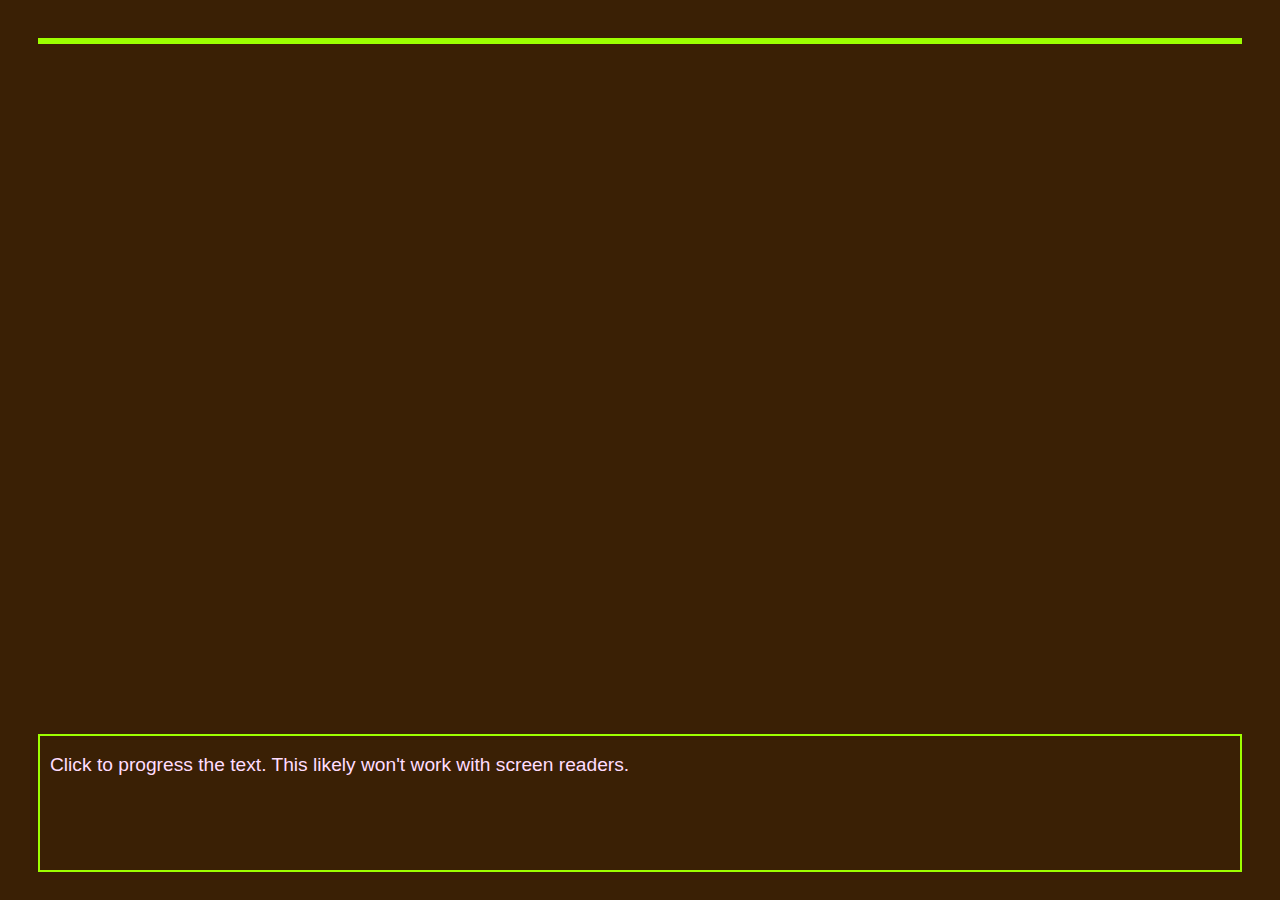
<file: vn/index.html>
<!DOCTYPE html>
<html>
	<head>
		<title>TEST TEST TEST</title>
		<meta charset="UTF-8">
		<meta name="viewport" content="width=device-width, initial-scale=1">
		<link href="/css/style.css" rel="stylesheet">
		<link href="vn.css" rel="stylesheet">
	</head>
	<body class="main-content">
	
	<script src="/js/Color.js"></script>
	<script src="/css/palettize.js"></script>
	<script src="/js/particles.js"></script>
	<script src="/js/SVGRequests.js"></script>
	
  <header id="main-header">
  </header>
  <script src="/js/languages.js" my-languges="en"></script>

  <div id="vn-textbox" onclick="progressText()">
    <p>Click to progress the text. This likely won't work with screen readers.</p>
  </div>

  <div id="all-vn-content" style="display: none;"></div>

  <div id="vn-stage"></div>

  <script type="text/javascript">
    const textbox = document.getElementById('vn-textbox')
    const allContent = document.getElementById('all-vn-content')
    let currentContent
    let contentDiv

    const xhr = new XMLHttpRequest()
    xhr.open("GET", "test.html", true)
    xhr.responseType = "document"
    xhr.onload = function(e) {
      let myDoc = xhr.responseXML.documentElement
      allContent.appendChild(myDoc)
      contentDiv = document.getElementById("vn-content").firstElementChild
    }
    xhr.send("")

    var characters = []
    class Character {
      constructor(name, displayName, container, svgPath) {
        this.name = name
        this.displayName = displayName
        if (container) {
          this.container = container
        } else {
          this.container = document.createElement("div")
          this.container.className = "characer-container"
          this.container.id = name+"-container"
          document.getElementById("vn-stage").appendChild(this.container)
        }
        if (svgPath) {
          insertSVG(svgPath, this.container, function(e, characterSVG) {
            characterSVG.setAttribute("height", "80vh") // FIXME: images should be scaled equally (bigger images remain bigger), instead of all being a certain height
            characterSVG.removeAttribute("width")
          })
        }
        this.expression = "neutral"
      }

      setExpression (newExp) {
        const currentExpressionID = this.name+"-"+this.expression
        const newExpressionID = this.name+"-"+newExp
        document.getElementById(currentExpressionID).style.display = "none"
        document.getElementById(newExpressionID).style.display = "inline"
        this.expression = newExp
      }
    }
    
    characters.push(new Character("proto", "Protogen", undefined, "proto/proto.svg"))

    function progressText() {
      // Get next element
      let newContent = contentDiv.firstElementChild
      if (!newContent) {
        newContentDiv = contentDiv.nextElementSibling
        if(!newContentDiv) { // out of content
          return
        }
        contentDiv = newContentDiv
        newContent = contentDiv.firstElementChild
      }

      // Replace
      textbox.textContent = ""
      textbox.appendChild(newContent)
      currentContent = newContent

      // Look for expressions
      const classes = currentContent.className.split(" ")
      for (const char of characters) {
        let emotion
        for (const cl of classes) {
          if (cl.startsWith(char.name+"-")) {
            emotion = cl.slice(char.name.length+1)
            break
          }
        }
        
        if (emotion) {
          char.setExpression(emotion)
        }
      }
    }
  </script>
	</body>
</html>
</file>
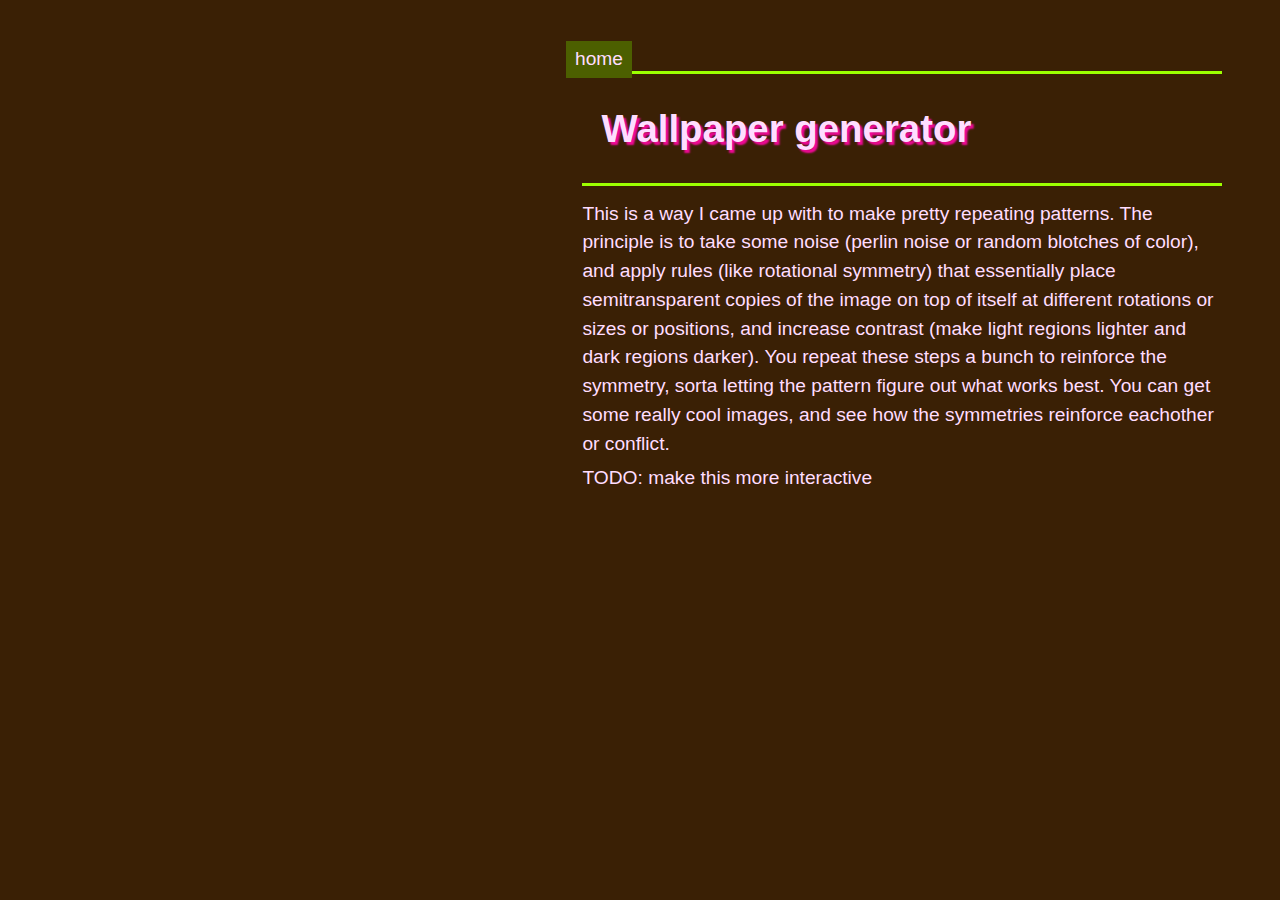
<file: wallpaper/index.html>
<!DOCTYPE html>
<html>
	<head>
		<title>Wallpaper generator</title>
		<meta charset="UTF-8">
		<meta name="viewport" content="width=device-width, initial-scale=1">
		<link href="/css/style.css" rel="stylesheet">
	</head>
	<body style="width: 100vw; height: 100vh;">
		<script src="/js/Color.js"></script>
		<script src="/css/palettize.js"></script>
		<script src="/js/particles.js"></script>
		<script src="/js/themes.js"></script>
		<script src="/js/SVGRequests.js"></script>

		<div class="overlay main-content">
			<a class="basic-btn home-btn" href="/" lang="en">home</a>
			<a class="basic-btn home-btn" href="/index.html?l=lv" lang="lv">uz sākumu</a>
			<a class="basic-btn home-btn ll" href="/index.html?l=tok" style="font-size: 250%;" lang="tok">lipu-open</a>

			<header id="main-header">
				<h1 lang="en">Wallpaper generator</h1>
				<h1 lang="lv">Tapešu algoritms</h1>
				<h1 lang="tok">sitelen musi</h1>
			</header>
			<script src="/js/languages.js" my-languges="en,lv,tok"></script>
			
			<p lang="en">This is a way I came up with to make pretty repeating patterns. The principle is to take some noise (perlin noise or random blotches of color), and apply rules (like rotational symmetry) that essentially place semitransparent copies of the image on top of itself at different rotations or sizes or positions, and increase contrast (make light regions lighter and dark regions darker). You repeat these steps a bunch to reinforce the symmetry, sorta letting the pattern figure out what works best. You can get some really cool images, and see how the symmetries reinforce eachother or conflict.</p>
			<p lang="lv">Es izdomāju veidu kā radīt tapetēm līdzīgus rakstus. Galvenā doma ir ņemt nejaušus rakstus (Perlina troksni un nejaušus traipus) un tiem piešķirt simetriju (ņemt vidējo no vairākiem punktiem, apmēram kā likt vairākas puscaurspīdīgas attēla kopijas vienu otrai virsū, lai dabūtu jaunu attēlu), un tad palielināt kontrastu (tumšās vietas vēl patumšināt, gaišās — paspilgtināt). Šie soļi ļauj rakstam pašam atrast, kā labāk nodrošināt simetriju. Starp simetrijas centriem var redzēt dažus spilgtus punktus, kuros simetrijas sevišķi labi sakrīt.</p>
			<p lang="tok">mi lukin e len lon sinpin tomo. sitelen li lon ona li musi lukin tawa mi la mi wile pali e sitelen ni kepeken ilo. mi pali e nasin ni:</p>
			<ul lang="tok">
				<li>open la o pana e jaki mute tawa lipu.</li>
				<li>o mute e lipu. lipu sama mute li lon. o tawa sike e lipu, o pana e lipu wan tawa sewi pi lipu ante. ni la jaki wan li lon sewi pi jaki ante. o wan e lipu ale. jaki wan lon lipu open li kama sike pi jaki mute lon lipu sin. ni la lipu sin li jo e sike mute.</li>
				<li>o wawa e kule. sina wan e lipu pi kule wawa la kule li wan li kama wawa ala li kama jaki tawa lukin. o wawa e ona sama ni: ijo walo o kama walo mute. ijo pimeja o kama pimeja mute.</li>
			</ul>
			<p lang="tok">o pali e ni ale lon tenpo mute. tenpo ale la jaki sin li kama, li kama sike, la sike li kama pona tawa lukin.
			</p>
			<p>TODO: make this more interactive</p>
		</div>

		<canvas id="wallpaper-canvas" style="position: absolute; top: 0; cursor: pointer; image-rendering: pixelated;" tabindex="0">
		</canvas>
		<script src="wallpaper.js"></script>
		<script>
			var overlayIsHidden = false

			function toggleOverlay(params) {
				let overlayElements = document.getElementsByClassName("overlay")
				for (const el of overlayElements) {
					el.style.display = overlayIsHidden ? "" : "none"
				}
				overlayIsHidden = !overlayIsHidden
			}

			document.addEventListener("keydown", function (event) {
				if (event.repeat) { // Don't interpret held down keys as being rapidly mashed
					return
				}
				switch (event.key) {
					case "h":
						toggleOverlay()
						break
				}
			})
		</script>
	</body>
</html>
</file>
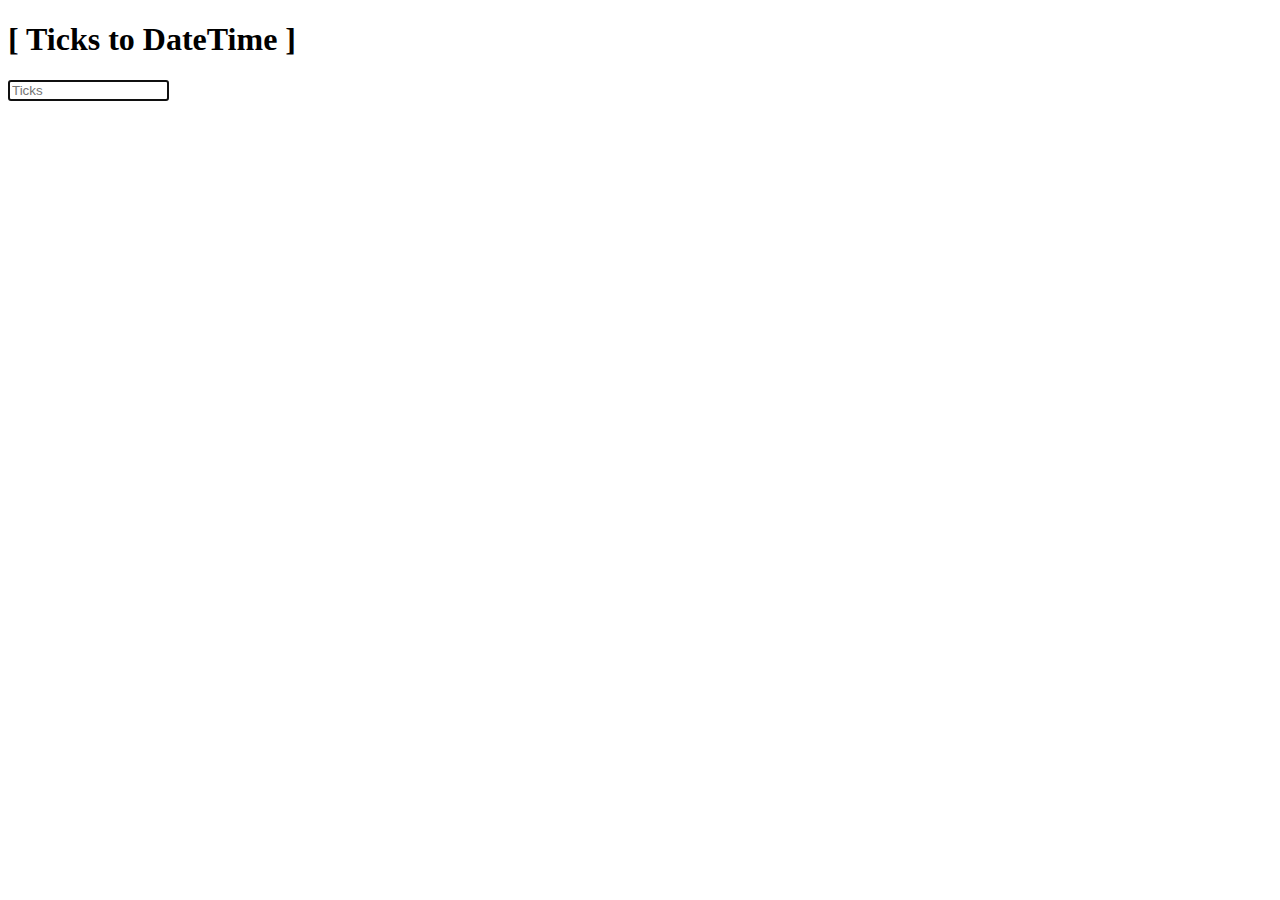
<file: TypeScript-test/src/index.html>
<!DOCTYPE html>
<html lang="en">

<head>
    <meta charset="UTF-8">
    <title>Ticks to DateTime</title>
</head>

<body>
    <div id="container">
        <h1>[ Ticks to DateTime ]</h1>
        <form>
            <div class="input">
                <input type="text" placeholder="Ticks" id="ticks" size="17" autofocus="autofocus" />
            </div>
        </form>
        <div id="datetime" class="item"></div>
    </div>
    <script src="./index.ts"></script>
</body>

</html>
</file>
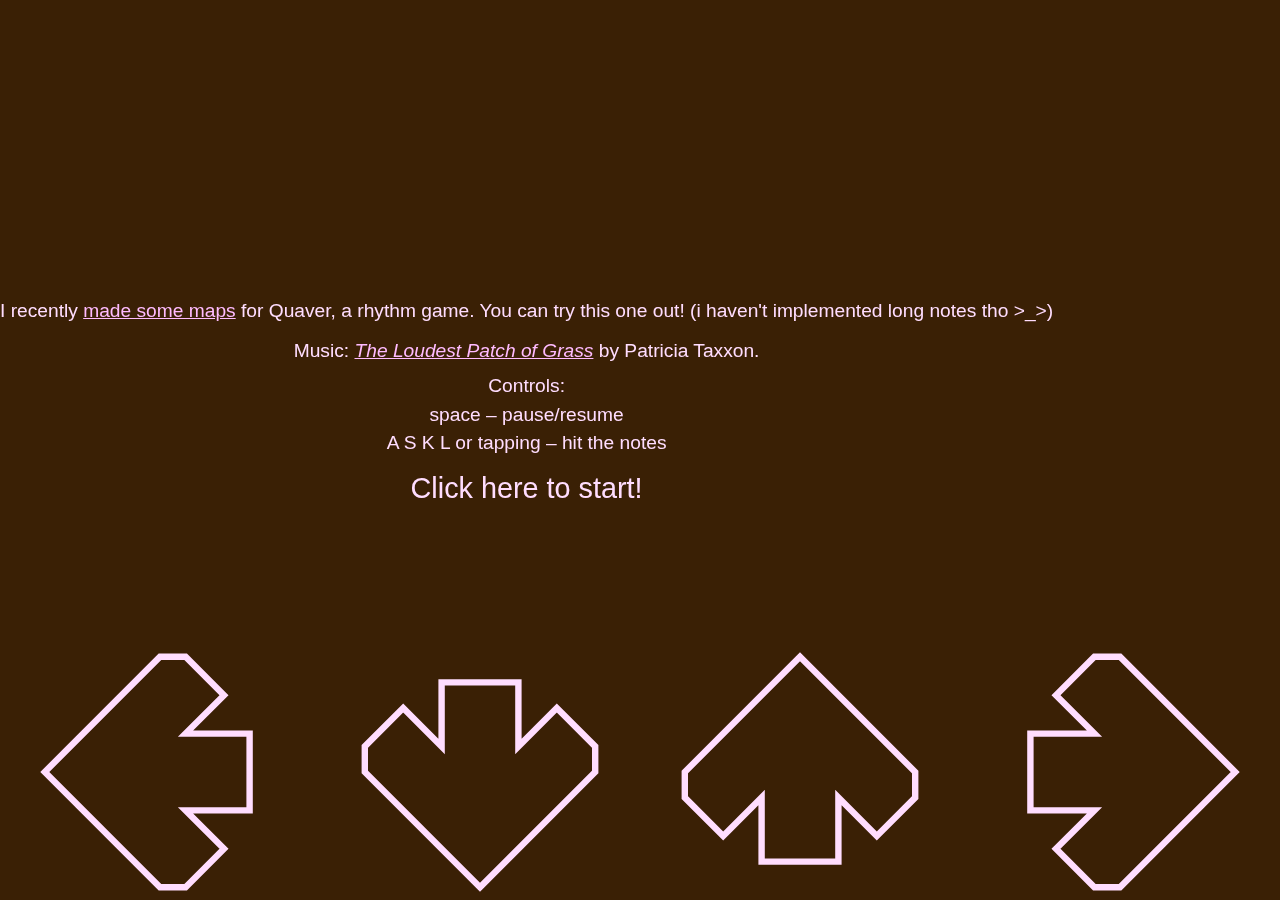
<file: embeds/rhythm.html>
<!DOCTYPE html>
<html dir="ltr">
<head>
  <meta charset="utf-8">
  <title>Rhythm game</title>
  <style media="screen">
    body{
      background-color: rgb(10,50,40);
      color: rgb(200, 200, 200);
      font-size: 40px;
      overflow: hidden;
      font-size: 300%;
    }
    canvas{
      position: absolute;
      left: 0;
      top: 0;
      outline: 2px dashed navy;
    }
  </style>
  <link href="../css/style.css" rel="stylesheet">
</head>
<body>
  <canvas id="canvas" width="300" height="300"></canvas>
  <script src="/js/Color.js"></script>
	<audio id="rhythm-track">
		<source src="tlpog.mp3" type="audio/mpeg">
		Your browser does not support the audio element.
	</audio>
	
	<div id="info-before-rhythm-game" style="position: absolute; left: 0; top: 0; text-align: center; display: flex; flex-direction: column; justify-content: center; align-items: center; height: 90%;">
		<p>I recently <a href="https://quavergame.com/user/784084#maps">made some maps</a> for Quaver, a rhythm game. You can try this one out! (i haven't implemented long notes tho >_>)</p>
		<p>Music: <a href="https://patriciataxxon.bandcamp.com/album/doraemon"><em>The Loudest Patch of Grass</em></a> by Patricia Taxxon.</p>
		Controls:<br>
		space – pause/resume<br>
		A S K L or tapping – hit the notes<br>
		<p style="font-size: 150%;" onclick="document.getElementById('info-before-rhythm-game').style.display = 'none'; audio.play();">Click here to start!</p>
	</div>

  <script type="text/javascript">
    "use strict";

    var canvas=document.getElementById("canvas");
      var context=canvas.getContext("2d");
      var paused=true;
      var keys=[];
			var width=100;
      var height=100;
			var t=0;
			var startTime=0;

			var missPeriod=200;
			const magicOffset=0;
    
    var style = window.getComputedStyle(document.body)
    var themeColors = {
      BG: ColorFromHex(style.getPropertyValue('--bg-color')),
      secondaryBG: ColorFromHex(style.getPropertyValue('--secondary-bg-color')),
      HC_BG: ColorFromHex(style.getPropertyValue('--hc-bg')),
      HC_FG: ColorFromHex(style.getPropertyValue('--hc-fg')),
      main: ColorFromHex(style.getPropertyValue('--main-color')),
      highlights: ColorFromHex(style.getPropertyValue('--highlights')),
      framing: ColorFromHex(style.getPropertyValue('--framing')),
      subtler: ColorFromHex(style.getPropertyValue('--subtler')),
      subtleTinted: ColorFromHex(style.getPropertyValue('--subtle-tinted')),
    }
    gradients["theme"] = new Gradient([themeColors.framing, 0, themeColors.BG, 0.4, themeColors.BG, 0.6, themeColors.highlights, 0.8, themeColors.main, 1]);

    var useGradient=gradients.theme;

    resize();

		function pathUnitDownArrow() {
			// creates a path along the outline of a down arrow, centered at (0, 0), with a height and width of roughly 2
			context.beginPath()
			context.moveTo(0, 0.9)
			context.lineTo(0.9, 0)
			context.lineTo(0.9, -0.2)
			context.lineTo(0.6, -0.5)
			context.lineTo(0.3, -0.2)
			context.lineTo(0.3, -0.7)
			context.lineTo(-0.3, -0.7)
			context.lineTo(-0.3, -0.2)
			context.lineTo(-0.6, -0.5)
			context.lineTo(-0.9, -0.2)
			context.lineTo(-0.9, 0)
			context.closePath()
		}
		function drawArrow(offset, lane, fill, stroke, lineWidth) {
			context.fillStyle=fill;
			context.strokeStyle=stroke;
			context.lineWidth=lineWidth;
			// context.fillRect((lane-1)*width/4, height+(t-arrow_t)/100, width/4, width/4);
			const cx = (lane-0.5)*width/4
			const cy = height+offset-width/10
			const r = width/4/2*0.8
      let rot
			switch (lane) {
				case 1:
					rot = Math.PI*0.5
					break
				case 2:
					rot = 0
					break
				case 3:
					rot = Math.PI
					break
				case 4:
					rot = Math.PI*1.5
					break
			}
			// context.fillRect(cx-r, cy-r, 2*r, 2*r)
			context.translate(cx, cy)
			context.scale(r, r)
			context.rotate(rot)
			pathUnitDownArrow()
			if (fill != null) context.fill()
			context.stroke()
			context.resetTransform()
		}
		function drawMapArrow(arrow_t, lane) {
			drawArrow(t-arrow_t, lane, themeColors.highlights.rgb(), themeColors.HC_BG.rgb(), 0.1)
		}
		function drawReceptor(lane, lineWidth=0.03) {
			drawArrow(0, lane, null, themeColors.main.rgb(), lineWidth)
		}

		function notePressed(lane, eventTime)	{
			const tp = eventTime-startTime
			let possibleNotes = []
			
			// find the closest note
			let closestNote
			let inaccuracy
			for (let i = 0; i < 40; i++) { // FIXME: jank if there are a lot of notes in other lanes. but meh.
				if (noteData.HitObjects.length <= i) break
				const note = noteData.HitObjects[i]
				if (note.Lane == lane) {
					possibleNotes.push([note, i])
					if (note.t >= tp) { // a later note, so no even later notes could be the closest
						break
					}
				}
			}
			if (possibleNotes.length==0) { // no notes remotely close
				return
			}
			else if (possibleNotes.length==1) { // one note, easy
				closestNote = possibleNotes[0]
				inaccuracy = closestNote[0].t - tp
			}
			else if (possibleNotes.length>=2) { // at least 2 notes, need to compare the last 2
				const n1 = possibleNotes.pop()
				const n2 = possibleNotes.pop()
				const t1 = n1[0].t - tp // how far each note is from the keypress time
				const t2 = n2[0].t - tp
				if (Math.abs(t1)<Math.abs(t2)) {
					inaccuracy = t1
					closestNote = n1
				}
				else {
					inaccuracy = t2
					closestNote = n2
				}
			}
			if (Math.abs(inaccuracy) > missPeriod) { // too imprecise to count as a hit
				return
			}
			const closestIndex = closestNote[1]
			closestNote = closestNote[0]
			
			// announce that closestNote has been pressed
			recentHits.push({
				// "time": tp,
				"time": performance.now(),
				"note": closestNote,
			})
			
			noteData.HitObjects.splice(closestIndex, 1)
		}

		var recentHits = [];
		var noteData;

		fetch('tlpog.json')
			.then((response) => response.json())
			.then(function(json){noteData=json});

		var audio = document.getElementById("rhythm-track")
		audio.volume = 0.3;
		audio.addEventListener("play", function(){
			paused=false;
			requestAnimationFrame(startPlaying);
			// console.log("Unpaused")
		})
		audio.addEventListener("pause", function(){
			paused=true;
			// console.log("Paused")
		})

		function syncToAudio(curTime) {
			startTime=curTime-audio.currentTime*1000
		}

		function startPlaying(curTime) {
			syncToAudio(curTime)
			draw(curTime);
		}

		var secondarySyncDone = false; // FIXME: dumb fix

    function draw(curTime) {
			t = curTime-startTime + magicOffset

			context.clearRect(0, 0, canvas.width, canvas.height);
			for (let i = 0; i < 4; i++) {
				drawReceptor(i+1, 0.05)
			}

			if (t>500 && !secondarySyncDone) {
				secondarySyncDone = true
				syncToAudio(performance.now())
			}

      if (!paused) {
				for (let i = 0; i < recentHits.length; i++) {
					const hit = recentHits[i]
					// const timeSinceHit = curTime - hit.time
					const timeSinceHit = performance.now() - hit.time
					if (timeSinceHit > 500) { // no longer recent
						recentHits.splice(i, 1)
						i--
						continue
					}
					// ...otherwise
					// let lineWidth = Math.max(0, (200-timeSinceHit)*0.1) // Pretty funny, but not what I intended. TODO: incorporate this somehow
					let lineWidth = Math.max(0, (200-timeSinceHit)*0.003)
					drawReceptor(hit.note.Lane, lineWidth)
					
				}

				for (let i = 0; i < 20; i++) { // FIXME: jank when there's a lot of notes.
					if (noteData.HitObjects.length <= i) break
					const note = noteData.HitObjects[i]
					if (t > note.t+missPeriod) {
						noteData.HitObjects.splice(i, 1)
						i--
						continue
					}
					drawMapArrow(note.t, note.Lane)
				}

				requestAnimationFrame(draw);
      }
    }
		
    function resize() {
			width=canvas.width=window.innerWidth
      height=canvas.height=window.innerHeight
			draw()
    }
		if (!paused) {
			audio.play();
		}
		resize()

    // canvas.addEventListener("mousemove",function(){
    //   // lastx=event.clientX;
    //   // lasty=event.clientY;
    //   var n=1;
    //   lastx=(event.clientX+lastx*n)/(n+1);
    //   lasty=(event.clientY+lasty*n)/(n+1);
    // });
    // window.addEventListener("dblclick",function(){location.reload();});
    window.addEventListener("mousedown",function(){
      notePressed(Math.floor(event.clientX/width*4)+1, event.timeStamp)
    });
    window.addEventListener("keyup",function(){
      var curKey=event.keyCode;
      keys[curKey]=false;
      // console.log(keys);
    });
    window.addEventListener("keydown",function(){
      var curKey=event.keyCode;
      keys[curKey]=true;
      // if (curKey<58 && curKey>48) {//numbers - pixsize
      //   pixSize=2**(curKey-49);
      //   // var pixSize=14;
      //   gridWidth=canvas.width/pixSize; gridHeight=canvas.height/pixSize;
      //   initialiseGrid();
      //   draw();
      // }
      // console.log(keys);
      // console.log(curKey);
      switch (curKey) {
        case 32://space - pause
					if (paused) {
						audio.play()
					}
					else {
						audio.pause()
					}
          break;
        case 68://d - draw
          draw();
          break;
				case 65://a
					notePressed(1, event.timeStamp)
          break;
				case 75://k
					notePressed(3, event.timeStamp)
          break;
				case 76://l
					notePressed(4, event.timeStamp)
          break;
				case 83://s
					notePressed(2, event.timeStamp)
					break;
        // case 37://left
        //   move.left();
        //   break;
      }
    });
    window.addEventListener("resize",function(){resize();})
  </script>
</body>
</html>
</file>
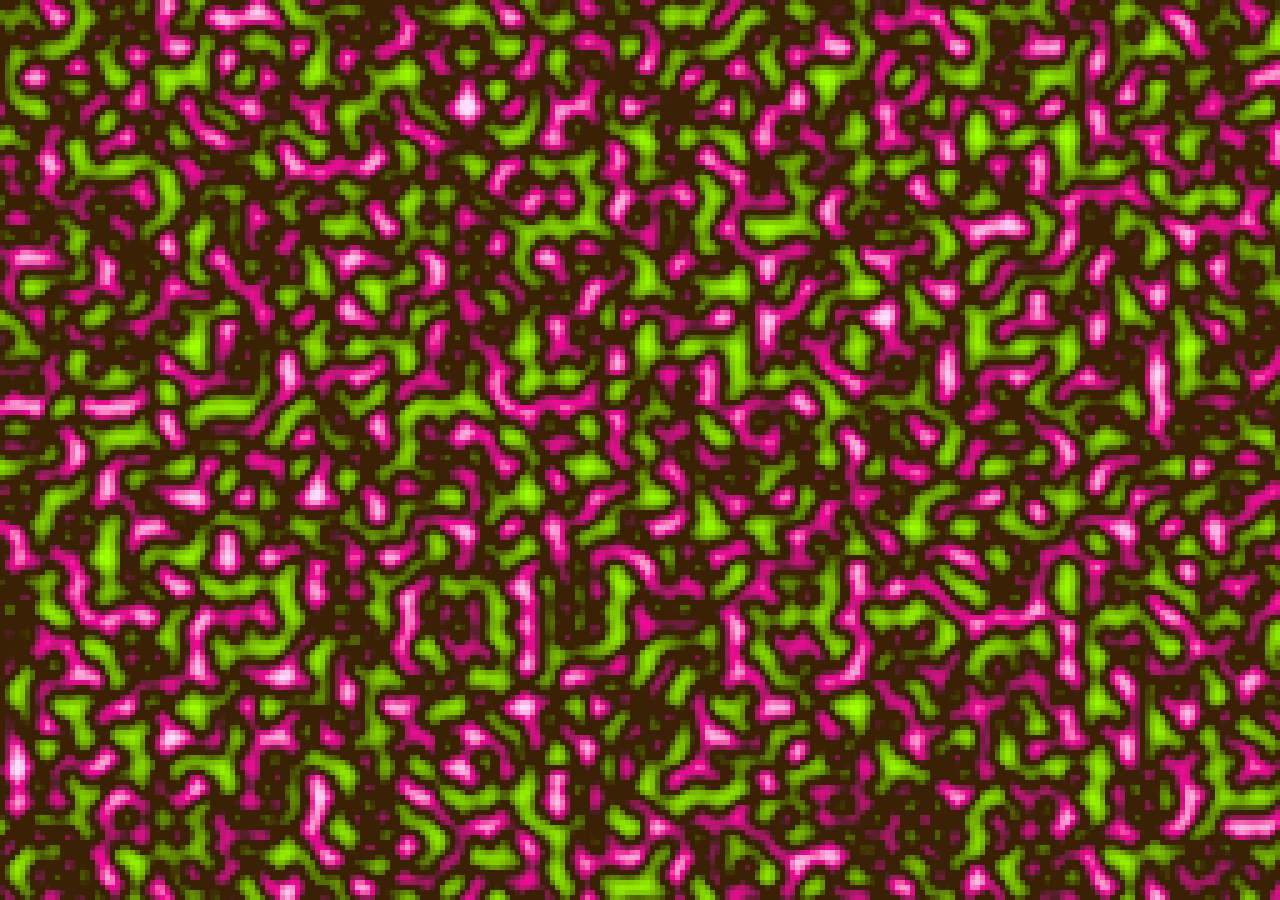
<file: embeds/wallpaper.html>
<!DOCTYPE html>
<html lang="en" dir="ltr">
<head>
  <meta charset="utf-8">
  <title>Wallpaper generator</title>
  <style media="screen">
    body{
      background-color: rgb(10,50,40);
      color: rgb(200, 200, 200);
      font-size: 40px;
      overflow: hidden;
      font-size: 300%;
    }
    canvas{
      position: absolute;
      left: 0;
      top: 0;
      outline: 2px dashed navy;
    }
  </style>
  <link href="../css/style.css" rel="stylesheet">
</head>
<body>
  <canvas id="canvas" width="300" height="300"></canvas>
  <script type="text/javascript">
    "use strict";

    function rand(max=1) {
      return Math.random()*max;
    }
    function rand0(max=1) {
      return (Math.random()-0.5)*max;
    }
    function randInt(max=2) {
      return Math.floor(Math.random()*max);
    }
    function randProb(p=0.5) {
      return p>Math.random();
    }
    function randRange(a, b) {
      return Math.random()*(b-a)+a;
    }
    function clamp(num, val=1) {//num to clamp, special value
      return 1-(val/(num+val));
    }
    function colorLerp(x, n1, n2) {
      return n2.sub(n1).mult(x).add(n1);
    }
    function cutoff(x, min, max) {
      if (min!=undefined && x<min) {
        return min;
      }
      if (max!=undefined && x>max) {
        return max;
      }
      return x;
    }
    function closenessPenalty(x, coefficient) { //what number to divide x by for to not reach 1
      return 1-coefficient-coefficient/(x-1);
    }
    function round(v, p=2) {
      return Math.round(v*10**p+Number.EPSILON)/10**p;
    }
    function lerp(x, v1, v2) {
      return x*(v2-v1)+v1;
    }
    function map(x, a1, a2, b1, b2) {
      return (x-a1)/(a2-a1)*(b2-b1)+b1;
    }
    function arrayContains(arr, val) {
      for (var i = 0; i < arr.length; i++) {
        if (arr[i]==val) return true;
      }
      return false;
    }

    var canvas=document.getElementById("canvas");
      var context=canvas.getContext("2d");
      var TAU=2*Math.PI;
      var PI=Math.PI;
      var HPI=Math.PI/2;
      var PHI=(Math.sqrt(5)+1)/2;
      var loops=0;
      var paused=false;
      var frameskip=1;
      var keys=[];
      var height=100;

    function Color(r=255, g=0, b=255, a=1) {
      this.r=r;
      this.g=g;
      this.b=b;
      this.a=a;
      this.copy=function() {
        return new Color(this.r, this.g, this.b, this.a);
      }
      this.each=function(f) {
        return new Color(f(this.r), f(this.g), f(this.b));
      }
      this.modify=function(amp) {
        return this.each(function(n) {
          var x=n+rand0(amp);
          if (x>255) {
            return 255;
          }
          else if (x<0) {
            return 0;
          }
          else {
            return x;
          }
        });
      }
      this.add=function(v) {
        return new Color(this.r+v.r, this.g+v.g, this.b+v.b);
      }
      this.lighten=function(v) {
        return new Color(v*(256-this.r)+this.r, v*(256-this.g)+this.g, v*(256-this.b)+this.b);
      }
      this.sub=function(v) {
        return new Color(this.r-v.r, this.g-v.g, this.b-v.b);
      }
      this.mult=function(v) {
        return new Color(this.r*v, this.g*v, this.b*v);
      }
      this.rgb=function() {
        return "rgb("+this.r+","+this.g+","+this.b+")";
      }
      this.square=function() {
        return new Color(this.r**2, this.g**2, this.b**2, this.a);
      }
      this.sqrt=function() {
        return new Color(Math.sqrt(this.r), Math.sqrt(this.g), Math.sqrt(this.b), this.a);
      }
    }
    function ColorFromHex(hex) { //from https://stackoverflow.com/a/5624139/10630826 on 26.12.2021
        // Expand shorthand form (e.g. "03F") to full form (e.g. "0033FF")
        var shorthandRegex = /^#?([a-f\d])([a-f\d])([a-f\d])$/i;
        hex = hex.replace(shorthandRegex, function(m, r, g, b) {
          return r + r + g + g + b + b;
        });

        var result = /^#?([a-f\d]{2})([a-f\d]{2})([a-f\d]{2})$/i.exec(hex);
        return result ? new Color(
          parseInt(result[1], 16),
          parseInt(result[2], 16),
          parseInt(result[3], 16)
        ) : null;
      }
    function Gradient(v) {
      this.colors=[];
      this.values=[];
      for (var i = 0; i < v.length; i+=2) {
        this.colors[i/2]=v[i];
        this.values[i/2]=v[i+1];
      }
      this.get=function(x) {
        for (var i = 0; i < this.values.length; i++) {
          if (this.values[i]>x) {
            if (i==0) {
              return this.colors[0].copy();
            }
            else {
              // return this.colors[i].sub(this.colors[i-1]).mult((x-this.values[i-1])/(this.values[i]-this.values[i-1])).add(this.colors[i-1]); // simple, ugly mixing
              return this.colors[i].square().sub(this.colors[i-1].square()).mult((x-this.values[i-1])/(this.values[i]-this.values[i-1])).add(this.colors[i-1].square()).sqrt(); // complicated, expesive, prettier mixing
            }
          }
        }
        return this.colors[this.colors.length-1].copy();
      }
    }
    if (true) {//colors and color gradients used
      var colors={
        mist: new Color(110, 130, 210),
        sky: new Color(50, 150, 210),
        darkBrown: new Color(40, 17, 2),
        lightBrown: new Color(200, 160, 60),
        sand: new Color(200, 170, 120),

        white: new Color(255, 255, 255),
        black: new Color(0, 0, 0),
        red: new Color(255, 0, 0),
        green: new Color(0, 255, 0),
        blue: new Color(0, 0, 255),
        yellow: new Color(255, 255, 0),
        magenta: new Color(255, 0, 255),
        cyan: new Color(0, 255, 255),

        darkRed: new Color(127, 0, 0),
        darkGreen: new Color(0, 127, 0),
        darkBlue: new Color(0, 0, 127),
        darkYellow: new Color(127, 127, 0),
        darkMagenta: new Color(127, 0, 127),
        darkCyan: new Color(0, 127, 127),
        veryDarkRed: new Color(63, 0, 0),
        veryDarkGreen: new Color(0, 63, 0),
        veryDarkBlue: new Color(0, 0, 63),
        veryDarkYellow: new Color(63, 63, 0),
        veryDarkMagenta: new Color(63, 0, 63),
        veryDarkCyan: new Color(0, 63, 63),

        orange: new Color(255, 127, 0),
        gray: new Color(127, 127, 127),
        darkGray: new Color(63, 63, 63),
        darkGray: new Color(63, 63, 63),
        slate: new Color(50, 67, 127)
        // brown: new Color(64, 32, 0)
      }

      var style = window.getComputedStyle(document.body)
      var themeColors = {
        BG: ColorFromHex(style.getPropertyValue('--bg-color')),
        secondaryBG: ColorFromHex(style.getPropertyValue('--secondary-bg-color')),
        beyondBG: ColorFromHex(style.getPropertyValue('--beyond-bg')),
        main: ColorFromHex(style.getPropertyValue('--main-color')),
        highlights: ColorFromHex(style.getPropertyValue('--highlights')),
        framing: ColorFromHex(style.getPropertyValue('--framing')),
        subtler: ColorFromHex(style.getPropertyValue('--subtler')),
        subtleTinted: ColorFromHex(style.getPropertyValue('--subtle-tinted')),
      }
      console.log(ColorFromHex("#41a34a"))
      console.log(ColorFromHex(style.getPropertyValue('--bg-color')))
      console.log(themeColors)
      var gradients={
        leafy: new Gradient([colors.veryDarkGreen, 0, colors.green, 0.5, colors.yellow, 1]),
        rainbow: new Gradient([colors.black, 0, colors.red, 0.1, colors.yellow, 0.26, colors.green, 0.42, colors.cyan, 0.58, colors.blue, 0.74, colors.magenta, 0.9, colors.white, 1]),
        natural: new Gradient([colors.black, 0, colors.green, 0.6, colors.yellow, 0.8, colors.white, 0.9, colors.red, 1]),
        tech: new Gradient([colors.black, 0, colors.darkBlue, 0.3, colors.cyan, 0.6, colors.white, 1]),
        flame: new Gradient([colors.black, 0, colors.darkBlue, 0.1, colors.white, 0.24, colors.yellow, 0.38, colors.red, 0.7, colors.black, 1]),
        middleBand: new Gradient([colors.black, 0.4, colors.white, 0.401, colors.white, 0.599, colors.black, 0.6]),
        middleNarrowBand: new Gradient([colors.white, 0.47, colors.black, 0.472, colors.black, 0.528, colors.white, 0.53]),
        blendingTest: new Gradient([colors.green, 0, colors.red, 1]),
        theme: new Gradient([themeColors.framing, 0, themeColors.BG, 0.4, themeColors.BG, 0.6, themeColors.highlights, 0.8, themeColors.main, 1]),
      }

      var useGradient=gradients.theme;
    }

    function Vec2(x=0, y=0) {
      this.x=x;
      this.y=y;
      this.copy=function() {
        return new Vec2(this.x, this.y);
      }
      this.add=function(v1, v2) {// FIXME: doesn't always work with both values
        if (v2) {
          return new Vec2(this.x+v1, this.y+v2);
        }
        return new Vec2(this.x+v1.x, this.y+v1.y);
      }
      this.sub=function(v) {
        return new Vec2(this.x-v.x, this.y-v.y);
      }
      this.mult=function(n) {
        return new Vec2(this.x*n, this.y*n);
      }
      this.div=function(n) {
        return new Vec2(this.x/n, this.y/n);
      }
      this.dot=function(v) {
        return v.x*this.x + v.y*this.y;
      }
      this.iHatLanding=function(v) {
        return new Vec2(v.x*this.x-v.y*this.y, v.x*this.y+v.y*this.x);
      }
      this.len=function() {
        return Math.sqrt(this.x**2+this.y**2);
      }
      this.dist=function(v) {
        return Math.sqrt((this.x-v.x)**2+(this.y-v.y)**2);
      }
      this.sqDist=function(v) {
        return (this.x-v.x)**2+(this.y-v.y)**2;
      }
      this.unit=function() {
        var len=Math.sqrt(this.x**2+this.y**2);
        return new Vec2(this.x/len, this.y/len);
      }
      this.dir=function() {//angle to x axis in radians
        return Math.atan2(this.y, this.x);
      }
      this.taxi=function() {//taxicab distance length
        return this.x+this.y;
      }
      this.screen=function() {//coordinates for drawing
        return new Vec2(this.x*height, this.y*height);
      }
    }

    function quickVec2TopLeftSquare(p, width=4, color=colors.yellow) {
      context.fillStyle=color.rgb() || color;
      context.fillRect(p.x, p.y, width, width);
    }

    function smootherStep(x) {
      return x * x * x * (x * (x * 6 - 15) + 10);
    }
    function getSmoothWeightedAverage(x, v1=0, v2=1) {//lerp, but with smootherstep
      return x * x * x * (x * (x * 6 - 15) + 10)*(v2-v1)+v1;
    }
    function getWeightedSquareAverage(x, y, v1, v2, v3, v4) {//smooth interpolation
      return getSmoothWeightedAverage(y, getSmoothWeightedAverage(x, v1, v2), getSmoothWeightedAverage(x, v3, v4));
    }
    function getNoise(i, j, seed=0) {//perlin noise
      var fi=Math.floor(i);
      var fj=Math.floor(j);
      var reli=i-fi;
      var relj=j-fj;
      function getCurrentDot(iOff, jOff) {
        var ang=((fi+iOff)*2+((fj+jOff+seed)*(seed+1))**2)**2;
        // var ang=((fi+iOff)+(fj+jOff)*2)**2;
        return Math.cos(ang)*(reli-iOff)+Math.sin(ang)*(relj-jOff);
      }
      return getWeightedSquareAverage(reli, relj, getCurrentDot(0, 0), getCurrentDot(1, 0), getCurrentDot(0, 1), getCurrentDot(1, 1))*0.8591+0.5;
    }

    resize();
    var globSeed=rand(10)+1;
    var pixSize=5;
    // var pixSize=14;
    var gridWidth=canvas.width/pixSize; var gridHeight=canvas.height/pixSize;
    var grid=[];
    var outlineBoundary=0.5;

    function drawPixel(i, j) {
      if (i>=0 && i<gridWidth && j>=0 && j<gridHeight) {
        // var i=Math.floor(i); var j=Math.floor(j);
        var i=Math.floor(i); var j=Math.floor(j);

        // var aboveBoundaryTotal=0;
        // var aboveBoundary1Total=0;
        // var aboveBoundary2Total=0;
        // if (i>=0 && i<gridWidth-1 && j>=0 && j<gridHeight-1) {
        //   // aboveBoundaryTotal=
        //   //   (grid[i][j]>outlineBoundary) +
        //   //   (grid[i+1][j]>outlineBoundary) +
        //   //   (grid[i][j+1]>outlineBoundary) +
        //   //   (grid[i+1][j+1]>outlineBoundary)
        //
        //   aboveBoundary1Total=
        //     (grid[i][j]>0.38) +
        //     (grid[i+1][j]>0.38) +
        //     (grid[i][j+1]>0.38) +
        //     (grid[i+1][j+1]>0.38)
        //   aboveBoundary2Total=
        //     (grid[i][j]>0.62) +
        //     (grid[i+1][j]>0.62) +
        //     (grid[i][j+1]>0.62) +
        //     (grid[i+1][j+1]>0.62)
        // }

        // if (randProb(0.01)) {
        //   console.log(aboveBoundaryTotal);
        // }

        // console.count("aBT:"+aboveBoundaryTotal)

        // var c=colorLerp(grid[i][j], colors.black, colors.white);
        // quickVec2TopLeftSquare(
        //   new Vec2(i*pixSize, j*pixSize),
        //   pixSize,
        //   c
        // )

        // context.fillStyle="hsl(0,0%,"+grid[i][j]*100+"%)";//grayscale values
        context.fillStyle=useGradient.get(grid[i][j]).rgb();//gradient of values
        // context.fillStyle=(aboveBoundaryTotal==2 || aboveBoundaryTotal==3) ? colors.black.rgb() : colors.white.rgb();//pixel outline
        // context.fillStyle=(aboveBoundary1Total==2||aboveBoundary1Total==3||aboveBoundary2Total==2||aboveBoundary2Total==3) ? colors.black.rgb() : colors.white.rgb();//pixel outline
        context.fillRect(i*pixSize, j*pixSize, pixSize, pixSize);
      }
    }

    function initialiseGrid() {
      for (var i = 0; i < gridWidth; i++) {//populate grid with perlin noise
        grid[i]=[];
        for (var j = 0; j < gridHeight; j++) {
          grid[i][j]=getNoise(i*pixSize/30, j*pixSize/30, globSeed);
        }
      }
    }

    function attemptGridRead(i, j, curGrid=grid) {
      if (i>=0 && i<curGrid.length && j>=0 && j<curGrid[0].length) {
        return curGrid[Math.floor(i)][Math.floor(j)];
      }
    }
    function attemptGridWrite(val, i, j, curGrid=grid) {
      if (val!=undefined && !isNaN(val) && i>=0 && i<curGrid.length && j>=0 && j<curGrid[0].length) {
        curGrid[Math.floor(i)][Math.floor(j)]=val;
      }
    }
    var newGrid=[];
    function gridToNewGrid() {
      newGrid=[];
      for (var i = 0; i < grid.length; i++) {
        newGrid[i]=[];
        for (var j = 0; j < grid[i].length; j++) {
          newGrid[i][j]=grid[i][j];
        }
      }
    }

    if (true) {//rule definition
      var ruleInitialFuncs={
        phyllotaxis: function(rule) {
          rule.minI=Math.max(-rule.ruleSize/2, -rule.x);
          rule.maxI=Math.min(rule.ruleSize/2, gridWidth+1-rule.x);
          rule.minJ=Math.max(-rule.ruleSize/2, -rule.y);
          rule.maxJ=Math.min(rule.ruleSize/2, gridHeight+1-rule.y);
          rule.rotationTrig=[];
          for (var i = -10; i <= 10; i++) {
            rule.rotationTrig.push([Math.cos(rule.angle*i), Math.sin(rule.angle*i)]);
          }
          return rule;
        },
        rotation: function(rule) {
          rule.minI=Math.max(-rule.ruleSize/2, -rule.x);
          rule.maxI=Math.min(rule.ruleSize/2, gridWidth+1-rule.x);
          rule.minJ=Math.max(-rule.ruleSize/2, -rule.y);
          rule.maxJ=Math.min(rule.ruleSize/2, gridHeight+1-rule.y);
          rule.rotationTrig=[];
          for (var i = 0; i < rule.sectors; i++) {
            rule.rotationTrig.push([Math.cos(TAU*i/rule.sectors), Math.sin(TAU*i/rule.sectors)]);
          }
          return rule;
        }
      }
      var enforceFuncs={
        phyllotaxis: function() {
          // gridToNewGrid();
          var newGrid=[];//optimise this too
          for (var i = 0; i < this.ruleSize; i++) {
            newGrid[i]=[]
            for (var j = 0; j < this.ruleSize; j++) {
              newGrid[i][j]=undefined;
            }
          }

          // for (var i = -this.ruleSize/2; i < this.ruleSize/2; i++) {
          //   for (var j = -this.ruleSize/2; j < this.ruleSize/2; j++) {
          for (var i = this.minI; i < this.maxI; i++) {
            for (var j = this.minJ; j < this.maxJ; j++) {
              // TODO: check if in screen bounds (?)
              // if (i**2+j**2<=(this.ruleSize/2)**2 && this.x+i>=0 && this.x+i<gridWidth+1 && this.y+j>=0 && this.y+j<gridHeight+1) {
              if (i**2+j**2<=(this.ruleSize/2)**2) {
                // var curAng=Math.atan2(j, i)+PI;
                var curAng=Math.atan2(j, i);
                var curLen=Math.sqrt(i**2+j**2);
                // if ((this.phase+TAU/this.sectors<=TAU)?//only do averaging for one sector
                //   (curAng>this.phase && curAng<=this.phase+TAU/this.sectors):
                //   (curAng>this.phase || curAng<=this.phase+TAU/this.sectors-TAU)
                //   ) {

                var runningTotal=0; var runningWeight=0;
                // for (var leaf = 0; leaf < this.sectors; leaf++) {
                // for (var leaf = -10; leaf < 10; leaf++) {
                for (var rot=0; rot < this.rotationTrig.length; rot++) {
                  var curPos=new Vec2(
                    // this.x+Math.cos(curAng+this.angle*leaf)*(Math.sqrt(curLen**2+this.leafDist*leaf)),
                    // this.y+Math.sin(curAng+this.angle*leaf)*(Math.sqrt(curLen**2+this.leafDist*leaf))
                    // this.x+Math.cos(curAng+this.angle*(rot-10))*(Math.sqrt(curLen**2+this.leafDist*(rot-10))),
                    // this.y+Math.sin(curAng+this.angle*(rot-10))*(Math.sqrt(curLen**2+this.leafDist*(rot-10)))
                    this.x+(i*this.rotationTrig[rot][0]-j*this.rotationTrig[rot][1])*(Math.sqrt(curLen**2+this.leafDist*(rot-10)))/curLen,
                    this.y+(i*this.rotationTrig[rot][1]+j*this.rotationTrig[rot][0])*(Math.sqrt(curLen**2+this.leafDist*(rot-10)))/curLen
                  )
                  var minDistToVerticalEdge=Math.min(gridWidth-curPos.x, curPos.x);
                  var minDistToHorizontalEdge=Math.min(gridHeight-curPos.y, curPos.y);
                  var minDistToEdge=Math.min(minDistToHorizontalEdge, minDistToVerticalEdge);

                  if (minDistToEdge>0) {//position is outside the screen, weight = 0
                    if (minDistToEdge<40/pixSize) {//current position is close to the edge of the screen, weight < 1
                      var curWeight=smootherStep(minDistToEdge/(40/pixSize));
                    }
                    else {//not close to the edge, weight = 1
                      var curWeight=1;
                    }
                    var curTotalAdd=attemptGridRead(curPos.x, curPos.y)*curWeight;// TODO: in case of 0 weight skip
                    if (!isNaN(curTotalAdd)) {
                      runningTotal+=curTotalAdd;
                      runningWeight+=curWeight;
                    }
                  }
                }
                var runningAverage=runningTotal/runningWeight;
                // attemptGridWrite(lerp(smootherStep(curLen/this.ruleSize*2), runningAverage, attemptGridRead(this.x+i, this.y+j)), this.x+i, this.y+j, newGrid)
                // attemptGridWrite(runningAverage, this.x+i, this.y+j, newGrid)
                attemptGridWrite(lerp(smootherStep(curLen/this.ruleSize*2), runningAverage, attemptGridRead(this.x+i, this.y+j)), i+this.ruleSize/2, j+this.ruleSize/2, newGrid)
                // attemptGridWrite(runningAverage, i+this.ruleSize/2, j+this.ruleSize/2, newGrid)
              }
            }
          }
          // grid=newGrid;
          // for (var i = -this.ruleSize/2; i < this.ruleSize/2; i++) {//add found values in newGrid to grid
          //   for (var j = -this.ruleSize/2; j < this.ruleSize/2; j++) {
          for (var i = this.minI; i < this.maxI; i++) {
            for (var j = this.minJ; j < this.maxJ; j++) {
              attemptGridWrite(attemptGridRead(i+this.ruleSize/2, j+this.ruleSize/2, newGrid), this.x+i, this.y+j)
              // drawPixel(this.x+i, this.y+j);// NOTE: definitely don't do this, apparently (multiple unnecessary draws slow down calculations significantly)
            }
          }
          // console.table(newGrid);
        },
        rotation: function() {
          // gridToNewGrid();
          var newGrid=[];
          for (var i = 0; i < this.ruleSize; i++) {
            newGrid[i]=[]
            for (var j = 0; j < this.ruleSize; j++) {
              newGrid[i][j]=undefined;
            }
          }

          for (var i = -this.ruleSize/2; i < this.ruleSize/2; i++) {
            for (var j = -this.ruleSize/2; j < this.ruleSize/2; j++) {
              // TODO: check if in screen bounds (?)
              if (i**2+j**2<=(this.ruleSize/2)**2) {
                var curAng=Math.atan2(j, i);
                var curLen=Math.sqrt(i**2+j**2);
                // if ((this.phase+TAU/this.sectors<=TAU)?//only do averaging for one sector
                //   (curAng>this.phase && curAng<=this.phase+TAU/this.sectors):
                //   (curAng>this.phase || curAng<=this.phase+TAU/this.sectors-TAU)
                //   ) {

                var runningTotal=0; var runningWeight=0;
                for (var sec = 0; sec < this.sectors; sec++) {
                  // var curPos=new Vec2(this.x+Math.cos(curAng+TAU*sec/this.sectors)*curLen, this.y+Math.sin(curAng+TAU*sec/this.sectors)*curLen)
                  var curPos=new Vec2(
                    this.x+i*this.rotationTrig[sec][0]-j*this.rotationTrig[sec][1],
                    this.y+i*this.rotationTrig[sec][1]+j*this.rotationTrig[sec][0]
                  )
                  var minDistToVerticalEdge=Math.min(gridWidth-curPos.x, curPos.x);
                  var minDistToHorizontalEdge=Math.min(gridHeight-curPos.y, curPos.y);
                  var minDistToEdge=Math.min(minDistToHorizontalEdge, minDistToVerticalEdge);

                  if (minDistToEdge<40/pixSize) {//current position is close to the edge of the screen, weight < 1
                    if (minDistToEdge<=0) {//position is outside the screen, weight = 0
                      var curWeight=0;
                    }
                    else {
                      var curWeight=smootherStep(minDistToEdge/(40/pixSize));
                    }
                  }
                  else {//not close to the edge, weight = 1
                    var curWeight=1;
                  }

                  var curTotalAdd=attemptGridRead(curPos.x, curPos.y)*curWeight;// TODO: in case of 0 weight skip
                  if (!isNaN(curTotalAdd)) {
                    runningTotal+=curTotalAdd;
                    runningWeight+=curWeight;
                  }
                }
                var runningAverage=runningTotal/runningWeight;
                // attemptGridWrite(lerp(smootherStep(curLen/this.ruleSize*2), runningAverage, attemptGridRead(this.x+i, this.y+j)), this.x+i, this.y+j, newGrid)
                // attemptGridWrite(runningAverage, this.x+i, this.y+j, newGrid)
                attemptGridWrite(lerp(smootherStep(curLen/this.ruleSize*2), runningAverage, attemptGridRead(this.x+i, this.y+j)), i+this.ruleSize/2, j+this.ruleSize/2, newGrid)
                // attemptGridWrite(runningAverage, i+this.ruleSize/2, j+this.ruleSize/2, newGrid)
              }
            }
          }
          // grid=newGrid;
          for (var i = -this.ruleSize/2; i < this.ruleSize/2; i++) {//add found values in newGrid to grid
            for (var j = -this.ruleSize/2; j < this.ruleSize/2; j++) {
              attemptGridWrite(attemptGridRead(i+this.ruleSize/2, j+this.ruleSize/2, newGrid), this.x+i, this.y+j)
              // drawPixel(this.x+i, this.y+j);// NOTE: definitely don't do this, apparently (multiple unnecessary draws slow down calculations significantly)
            }
          }
          // console.table(newGrid);
        }
      }
      var rules=[];

      var numRandomRules=3;
      if (false) {//random rules
        // for (var i = 0; i < 20; i++) {//make vertical mirror rules
        //   // rules.push(new Vec2(rand(gridWidth), rand(gridHeight)))
        //   rules.push({
        //     x: rand(gridWidth),
        //     y: rand(gridHeight),
        //     ruleSize: randRange(20, 50),
        //     enforce: function() {
        //       // for (var i = -this.ruleSize/2; i < this.ruleSize/2; i++) {
        //       for (var i = -this.ruleSize/2; i < 0; i++) {
        //         for (var j = -this.ruleSize/2; j < this.ruleSize/2; j++) {
        //           if (i**2+j**2<=(this.ruleSize/2)**2) {
        //             var curVal1=attemptGridRead(this.x+i, this.y+j);
        //             var curVal2=attemptGridRead(this.x-i, this.y+j);
        //             attemptGridWrite(curVal1, this.x-i, this.y+j);
        //             attemptGridWrite(curVal2, this.x+i, this.y+j);
        //           }
        //         }
        //       }
        //     }
        //   })
        // }

        // for (var i = 0; i < 10; i++) {//make bright spot rules
        //   // rules.push(new Vec2(rand(gridWidth), rand(gridHeight)))
        //   rules.push({
        //     x: rand(gridWidth),
        //     y: rand(gridHeight),
        //     ruleSize: randRange(10, 40),
        //     enforce: function() {
        //       // for (var i = -this.ruleSize/2; i < this.ruleSize/2; i++) {
        //       for (var i = -this.ruleSize/2; i < this.ruleSize/2; i++) {
        //         for (var j = -this.ruleSize/2; j < this.ruleSize/2; j++) {
        //           attemptGridWrite(1, this.x-i, this.y+j);
        //         }
        //       }
        //     }
        //   })
        // }

        // for (var i = 0; i < 7; i++) {//make rotation symmetry rules
        //   rules.push({
        //     x: (rand(0.8)+0.1)*gridWidth,
        //     y: (rand(0.8)+0.1)*gridHeight,
        //     // x: gridWidth/2,
        //     // y: gridHeight/2,
        //     // x: rand(gridWidth),
        //     // y: rand(gridHeight),
        //     // sectors: 30,
        //     // sectors: 3,
        //     sectors: Math.floor(lerp(Math.random()**2, 5, 18)),
        //     // phase: 0,
        //     ruleSize: randRange(240, 560)/pixSize,
        //     // ruleSize: canvas.height/pixSize*1.5,
        //     // ruleSize: canvas.height/pixSize,
        //     enforce: enforceFuncs.rotation
        //   })
        // }

        for (var i = 0; i < numRandomRules; i++) {//make phyllotaxis rules
          rules.push({
            // x: (rand(0.8)+0.1)*gridWidth,
            // y: (rand(0.8)+0.1)*gridHeight,
            x: gridWidth/2,
            y: gridHeight/2,
            // x: rand(gridWidth),
            // y: rand(gridHeight),
            angle: TAU*(2-PHI),
            // ruleSize: randRange(240, 560)/pixSize,
            ruleSize: canvas.height/pixSize*2,
            // ruleSize: canvas.height/pixSize,
            // leafDist: randRange(70, 200)/pixSize,
            // leafDist: 600/pixSize,
            // leafDist: 200/pixSize,
            leafDist: 70/pixSize,

            // enforce: function() {
            //   // gridToNewGrid();
            //   var newGrid=[];//optimise this too
            //   for (var i = 0; i < this.ruleSize; i++) {
            //     newGrid[i]=[]
            //     for (var j = 0; j < this.ruleSize; j++) {
            //       newGrid[i][j]=undefined;
            //     }
            //   }
            //
            //   // var minI=Math.max(-this.ruleSize/2, -this.x);
            //   // var maxI=Math.min(this.ruleSize/2, gridWidth-this.x);
            //   // var minJ=Math.max(-this.ruleSize/2, -this.y);
            //   // var maxJ=Math.min(this.ruleSize/2, gridHeight-this.y);
            //   // console.log(minI, "-", maxI, " | ", minJ, "-", maxJ);
            //
            //   for (var i = -this.ruleSize/2; i < this.ruleSize/2; i++) {
            //     for (var j = -this.ruleSize/2; j < this.ruleSize/2; j++) {
            //       // for (var i = minI; i < maxI; i++) {
            //       //   for (var j = minJ; j < maxJ; j++) {
            //       // TODO: check if in screen bounds (?)
            //       if (i**2+j**2<=(this.ruleSize/2)**2 && this.x+i>=0 && this.x+i<gridWidth+1 && this.y+j>=0 && this.y+j<gridHeight+1) {//instead find where to start and end i and j
            //         // if (i**2+j**2<=(this.ruleSize/2)**2) {
            //         // var curAng=Math.atan2(j, i)+PI;
            //         var curAng=Math.atan2(j, i);
            //         var curLen=Math.sqrt(i**2+j**2);
            //         // if ((this.phase+TAU/this.sectors<=TAU)?//only do averaging for one sector
            //         //   (curAng>this.phase && curAng<=this.phase+TAU/this.sectors):
            //         //   (curAng>this.phase || curAng<=this.phase+TAU/this.sectors-TAU)
            //         //   ) {
            //
            //         var runningTotal=0; var runningWeight=0;
            //         // for (var leaf = 0; leaf < this.sectors; leaf++) {
            //         for (var leaf = -10; leaf < 10; leaf++) {
            //           var curPos=new Vec2(
            //           this.x+Math.cos(curAng+this.angle*leaf)*(Math.sqrt(curLen**2+this.leafDist*leaf)),
            //           this.y+Math.sin(curAng+this.angle*leaf)*(Math.sqrt(curLen**2+this.leafDist*leaf))
            //           )
            //           var minDistToVerticalEdge=Math.min(gridWidth-curPos.x, curPos.x);
            //           var minDistToHorizontalEdge=Math.min(gridHeight-curPos.y, curPos.y);
            //           var minDistToEdge=Math.min(minDistToHorizontalEdge, minDistToVerticalEdge);
            //
            //           if (minDistToEdge>0) {//position is outside the screen, weight = 0
            //             if (minDistToEdge<40/pixSize) {//current position is close to the edge of the screen, weight < 1
            //               var curWeight=smootherStep(minDistToEdge/(40/pixSize));
            //             }
            //             else {//not close to the edge, weight = 1
            //               var curWeight=1;
            //             }
            //             var curTotalAdd=attemptGridRead(curPos.x, curPos.y)*curWeight;// TODO: in case of 0 weight skip
            //             if (!isNaN(curTotalAdd)) {
            //               runningTotal+=curTotalAdd;
            //               runningWeight+=curWeight;
            //             }
            //           }
            //         }
            //         var runningAverage=runningTotal/runningWeight;
            //         // attemptGridWrite(lerp(smootherStep(curLen/this.ruleSize*2), runningAverage, attemptGridRead(this.x+i, this.y+j)), this.x+i, this.y+j, newGrid)
            //         // attemptGridWrite(runningAverage, this.x+i, this.y+j, newGrid)
            //         attemptGridWrite(lerp(smootherStep(curLen/this.ruleSize*2), runningAverage, attemptGridRead(this.x+i, this.y+j)), i+this.ruleSize/2, j+this.ruleSize/2, newGrid)
            //         // attemptGridWrite(runningAverage, i+this.ruleSize/2, j+this.ruleSize/2, newGrid)
            //       }
            //     }
            //   }
            //   // grid=newGrid;
            //   for (var i = -this.ruleSize/2; i < this.ruleSize/2; i++) {//add found values in newGrid to grid
            //     for (var j = -this.ruleSize/2; j < this.ruleSize/2; j++) {
            //       attemptGridWrite(attemptGridRead(i+this.ruleSize/2, j+this.ruleSize/2, newGrid), this.x+i, this.y+j)
            //       // drawPixel(this.x+i, this.y+j);// NOTE: definitely don't do this, apparently (multiple unnecessary draws slow down calculations significantly)
            //     }
            //   }
            //   // console.table(newGrid);
            // }
            enforce: enforceFuncs.phyllotaxis
          })
        }

        // var delArr=[];
        var newPositions=[];
        // var units=50/pixSize;
        var units=140/pixSize;
        for (var i = 0; i < rules.length; i++) {//go through positions of all rules and make them push away from eachother
          newPositions[i]=new Vec2(rules[i].x, rules[i].y);
          for (var j = 0; j < rules.length; j++) {
            if (i!=j) {
              var offset=new Vec2(rules[i].x-rules[j].x, rules[i].y-rules[j].y);
              // if (offset.len()<60/pixSize) {
              //   delArr.push(i);
              // }
              newPositions[i]=newPositions[i].add(offset.unit().mult(0.5**(offset.len()/units+1)*units));
            }
          }
        }
        // rules=rules.filter(function(value, index, arr) {//remove all elements with indices present in delArr
        //   return !arrayContains(delArr, index);
        // })
        for (var i = 0; i < rules.length; i++) {//set rule positions from newPositions
          // context.fillStyle="rgb(255, 0, 0)";
          // context.fillRect(rules[i].x*pixSize, rules[i].y*pixSize, pixSize, pixSize);
          rules[i].x=newPositions[i].x;
          rules[i].y=newPositions[i].y;
          // context.fillStyle="rgb(255, 0, 255)";
          // context.fillRect(rules[i].x*pixSize, rules[i].y*pixSize, pixSize, pixSize);
        }
      }

      if (true) {//custom placed rules
        function phyllotaxisRule(x, y, size, leafDist, angle) {
          rules.push(
            ruleInitialFuncs.phyllotaxis({
              x: x*gridWidth,
              y: y*gridHeight,
              angle: angle || TAU*(2-PHI),
              ruleSize: size/pixSize || randRange(240, 560)/pixSize,
              leafDist: leafDist/pixSize || randRange(70, 200)/pixSize,
              enforce: enforceFuncs.phyllotaxis
            })
          )
        }
        // phyllotaxisRule(0.5, 0.5, 2200)
        // phyllotaxisRule(0.7, 0.2, 2100)
        // phyllotaxisRule(0.3, 0.7, 1600)
        // phyllotaxisRule(0.1, 0.7, 1700)
        // phyllotaxisRule(0.7, 0.65, 1700)

        function rotationRule(x, y, sectors, size) {
          rules.push(
            ruleInitialFuncs.rotation({
              x: x*gridWidth || (rand(0.8)+0.1)*gridWidth,
              y: y*gridHeight || (rand(0.8)+0.1)*gridHeight,
              sectors: sectors || Math.floor(lerp(Math.random()**2, 5, 18)),
              ruleSize: size/pixSize || randRange(240, 560)/pixSize,
              enforce: enforceFuncs.rotation
            })
          )
        }
        rotationRule(0.4, 0.62, 7, 1750)
        rotationRule(0.62, 0.3, 5, 2100)

        // rotationRule(0.1, 0.7, 3, 1700)
        // rotationRule(0.9, 0.65, 3, 1700)

        //pairs of odd numbers or their multiples
        // rotationRule(0.4, 0.58, 10, 1550)
        // rotationRule(0.58, 0.4, 10, 1550)
        // rotationRule(0.62, 0.3, 2, 1500)
      }
    }

    function gridOperations() {
      for (var randRuleLoops = 0; randRuleLoops < 100; randRuleLoops++) {
        var ruleChoice=rand();
        // if (true) {
        // if (false) {//make defects in monochromatic areas
        if (ruleChoice<0.03) {//make defects in monochromatic areas
          var x=rand(gridWidth);
          var y=rand(gridHeight);
          var ruleSize=lerp(Math.random()**2, 10, 80)/pixSize;
          // var ruleSize=70;
          // var ruleSize=20;
          var runningTotal=0; var runningWeight=0;
          for (var i = -ruleSize/2; i < ruleSize/2; i++) {//find current values in search area
            for (var j = -ruleSize/2; j < ruleSize/2; j++) {
              var curWeight=cutoff(Math.sqrt(i**2+j**2)/ruleSize*2, 0);
              // var curWeight=smootherStep(cutoff(Math.sqrt(i**2+j**2)/ruleSize*2, 0));//less efficient and possibly useless
              var curTotalAdd=(attemptGridRead(x+i, y+j)*2-1)*curWeight;
              if (!isNaN(curTotalAdd)) {
                runningTotal+=curTotalAdd;
                runningWeight+=curWeight;
              }
            }
          }
          var runningAverage=runningTotal/runningWeight;
          // console.log(runningTotal, "/", runningWeight, "=", runningAverage);
          var fillColor=runningTotal>0 ? 0 : 1;
          // var fillColor=0.25-runningAverage/2;
          // console.log(fillColor);
          for (var i = -ruleSize/2; i < ruleSize/2; i++) {//draw
            for (var j = -ruleSize/2; j < ruleSize/2; j++) {
              // TODO: colors are changed more when they're extreme (????? is that needed)
              attemptGridWrite(//draw on grid in fillcolor
                lerp(//lerp between background color and fillColor based on closeness
                  smootherStep(
                    cutoff(//make sure not to draw negative colors
                      1-(Math.sqrt(i**2+j**2)/ruleSize*2),//current pixel closeness to circle center (1=coindident, 0=rulesize pixels away)
                      0
                    )
                  ),
                  attemptGridRead(x+i, y+j),
                  fillColor
                ),
                x+i,
                y+j
              );
              // attemptGridWrite(1, fillColor, attemptGridRead(x+i, y+j)), x+i, y+j);
            }
          }
        }
        else if (true) {//heighten contrast in certain areas
          var x=rand(gridWidth);
          var y=rand(gridHeight);
          // var ruleSize=lerp(Math.random()**2, 200, 10)/pixSize;
          // var ruleSize=lerp(Math.random()**2, 200, 10)/pixSize;
          var ruleSize=lerp(Math.random()**2, 15, 200)/pixSize;
          // var ruleSize=70;
          // var ruleSize=20;
          var min=1; var max=0;
          for (var i = -ruleSize/2; i < ruleSize/2; i++) {//find min and max values in search area
            for (var j = -ruleSize/2; j < ruleSize/2; j++) {
              var curVal=attemptGridRead(x+i, y+j);
              if (curVal>max) max=curVal;
              if (curVal<min) min=curVal;
            }
          }
          for (var i = -ruleSize/2; i < ruleSize/2; i++) {//draw
            for (var j = -ruleSize/2; j < ruleSize/2; j++) {
              attemptGridWrite(//draw on grid in fillcolor
                lerp(//lerp between background color and fillColor based on closeness
                  smootherStep(
                    cutoff(//make sure not to draw negative colors
                      1-(Math.sqrt(i**2+j**2)/ruleSize*2),//current pixel closeness to circle center (1=coindident, 0=rulesize pixels away)
                      0
                    )
                  ),
                  attemptGridRead(x+i, y+j),
                  map(attemptGridRead(x+i, y+j), min, max, 0, 1)
                ),
                x+i,
                y+j
              );
              // attemptGridWrite(1, fillColor, attemptGridRead(x+i, y+j)), x+i, y+j);
            }
          }
        }
        // else {//mirror around vertical line
        //   var x=rand(gridWidth);
        //   var y=rand(gridHeight);
        //   var ruleSize=randRange(20, 50);
        //   for (var i = -ruleSize/2; i < 0; i++) {
        //     for (var j = -ruleSize/2; j < ruleSize/2; j++) {
        //       if (i**2+j**2<=(ruleSize/2)**2) {
        //         var curVal1=attemptGridRead(x+i, y+j);
        //         var curVal2=attemptGridRead(x-i, y+j);
        //         attemptGridWrite(curVal1, x-i, y+j);
        //         attemptGridWrite(curVal2, x+i, y+j);
        //       }
        //     }
        //   }
        // }
      }
      for (var constRuleLoops = 0; constRuleLoops < rules.length; constRuleLoops++) {// TODO: random order(?)
        rules[constRuleLoops].enforce();
      }
    }

    function draw() {
      if (!paused) {
        // if (loops% frameskip <1) {//animation
          context.clearRect(0, 0, canvas.width, canvas.height);
          for (var i = 0; i < gridWidth; i++) {
            for (var j = 0; j < gridHeight; j++) {
              drawPixel(i, j);
            }
          }
        // }
        loops++;
        // window.requestAnimationFrame(draw);
      }
    }

    function changeSeed(s) {
      globSeed=s;
      restart();
      draw();
    }
    function restart() {
      loops=0;
    }
    function resize() {
      canvas.width=window.innerWidth;
      height=canvas.height=window.innerHeight;
      restart();
    }
    initialiseGrid();
    // gridOperations();
    draw();

    // canvas.addEventListener("mousemove",function(){
    //   // lastx=event.clientX;
    //   // lasty=event.clientY;
    //   var n=1;
    //   lastx=(event.clientX+lastx*n)/(n+1);
    //   lasty=(event.clientY+lasty*n)/(n+1);
    // });
    // window.addEventListener("dblclick",function(){location.reload();});
    window.addEventListener("click",function(){
      for (var allRuleLoops = 0; allRuleLoops < 1; allRuleLoops++) {
        gridOperations();
      }
      draw();
    });
    window.addEventListener("keyup",function(){
      var curKey=event.keyCode;
      keys[curKey]=false;
      // console.log(keys);
    });
    window.addEventListener("keydown",function(){
      var curKey=event.keyCode;
      keys[curKey]=true;
      // if (curKey<58 && curKey>48) {//numbers - pixsize
      //   pixSize=2**(curKey-49);
      //   // var pixSize=14;
      //   gridWidth=canvas.width/pixSize; gridHeight=canvas.height/pixSize;
      //   initialiseGrid();
      //   draw();
      // }
      // console.log(keys);
      // console.log(curKey);
      switch (curKey) {
        case 32://space - pause
          paused=!paused;
          console.log(paused?"Paused":"Unpaused");
          draw();
          break;
        case 68://d - draw
          draw();
          break;
        // case 37://left
        //   move.left();
        //   break;
      }
    });
    // window.addEventListener("resize",function(){resize();})
  </script>
</body>
</html>
</file>
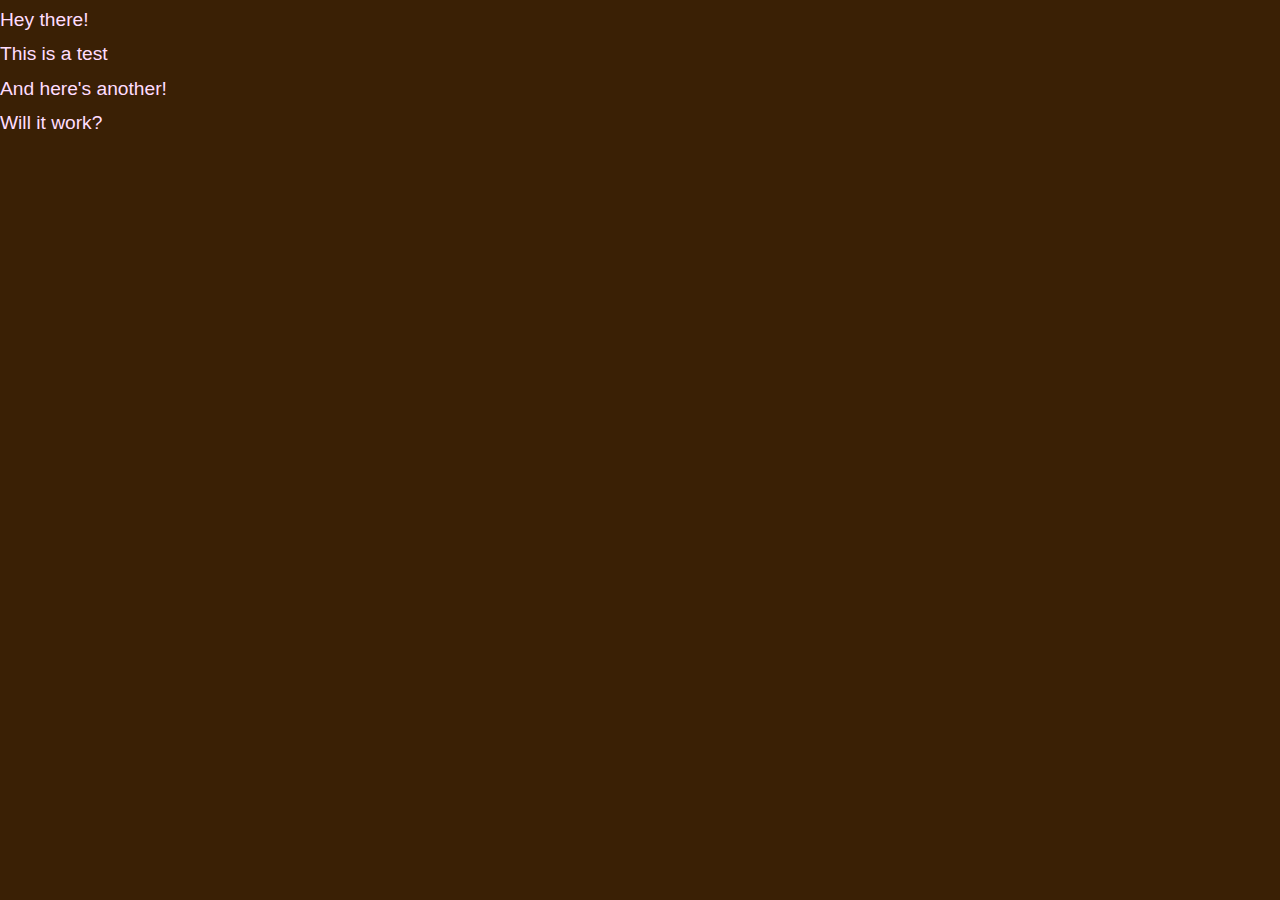
<file: vn/test.html>
<!DOCTYPE html>
<html>
<head>
  <meta charset="UTF-8">
  <meta name="viewport" content="width=device-width, initial-scale=1.0">
  <title>TEST TEST TEST</title>
  <link href="/css/style.css" rel="stylesheet">
</head>
<body>
	<script src="/js/Color.js"></script>
	<script src="/css/palettize.js"></script>
  <script src="/js/particles.js"></script>
	<script src="/js/SVGRequests.js"></script>

  <div id="vn-content">
    <div id="scene-1" class="scene">
      <p class="proto-neutral">Hey there!</p>
      <p class="proto-annoy">This is a test</p>
    </div>
    <div id="scene-2" class="scene">
      <p class="proto-shock">And here's another!</p>
      <p class="proto-nice">Will it work?</p>
    </div>
  </div>
</body>
</html>
</file>
<file: css/style.css>
@import url(colors.css);

body {
	background-color: var(--bg-color);
	font: 14px/1.5 "Noto Sans", "Helvetica Neue", Helvetica, Arial, sans-serif;
	color: var(--main-color);
	font-weight: 400;
	margin: 0;
	overflow-x: hidden;
	font-size: 120%;
}

.main-content {
	margin: 2em;
	overflow-x: auto;
}
@media only screen and (orientation: portrait){
	.main-content {
		margin: 1em;
	}
}

.overlay.main-content {
	position: absolute;
	top: 0;
	z-index: 1;
	padding: 1em;
	background-color: var(--bg-color);
	overflow-y: auto;
}
@media only screen and (orientation: portrait){
	.overlay.main-content {
		max-height: 60vh;
	}
}
@media only screen and (orientation: landscape){
	.overlay.main-content {
		right: 0;
		bottom: 0;
		max-width: 50vw;
	}
}

a {
	color: var(--subtle-tinted);
}
a:visited {
	color: var(--subtler);
}
a:hover{
	color: var(--subtle-light);
}
a:active{
	color: var(--subtle-glow);
}

p {
	margin-top: 0.3em;
	margin-bottom: 0.3em;
}

h1 {
	color: var(--title);
	margin-left: 0.5em;
	margin-right: 0.5em;
	text-shadow: 0.07em 0.07em 0.05em var(--highlights);
}
h2 {
	text-decoration: underline var(--subtle-framing) 0.05em;
}

iframe {
	border: none;
	width: 100%;
}


.centered {
	text-align: center;
}
.deco-text {
	color: var(--framing);
	font-size: xx-large;
}
.hr {
	background-color: var(--framing);
	height: 3px;
	margin: auto;
	width: 100%;
	margin-top: 1em;
	margin-bottom: 1em;
}
txt-pop {
	color: var(--highlights);
}

.mini-img {
	height: 5em;
}
.language-select {
	position: relative;
	right: 0;
	top: 0;
	display: grid;
	height: min-content;
}
.theme-select {
	position: relative;
	right: 0;
	top: 0;
	display: grid;
	height: min-content;
	/* FIXME: if the title is short enough, it'll float in the middle between the end of the title and the language select */
}
/* .language-btn {
	TODO
} */
.basic-btn {
	color: var(--main-color);
	user-select: none;
	background-color: var(--secondary-bg-color);
	min-width: 3em;
	text-align: center;
	padding: 4px;
	margin: 3px;
	border: none;
	text-decoration: none;
}
.basic-btn:hover {
	color: var(--subtler);
	cursor: pointer;
}
.basic-btn:active {
	background-color: var(--secondary-bg-lowered);
	color: var(--subtle-lowered);
}

.big-btn {
	/* TODO: make the button pop. probably use the main color (pink) for its bg */
	color: var(--main-color);
	user-select: none;
	background-color: var(--secondary-bg-color);
	min-width: 3em;
	text-align: center;
	padding: 4px;
	margin: 3px;
	border-color: var(--deep-framing);
	border-style: solid;
	border-radius: 2px;
	text-decoration: none;
}
.big-btn:hover {
	color: var(--subtler);
	cursor: pointer;
}
.big-btn:active {
	background-color: var(--secondary-bg-lowered);
	color: var(--subtle-lowered);
}

#main-header {
	display: flex;
	flex-direction: row;
	justify-content: space-between;
	border-top: 3px solid var(--framing);
	border-bottom: 3px solid var(--framing);
	margin: 0.7em 0em;
}

.home-btn {
	position: absolute;
	left: 0;
	top: 0;
	z-index: 10;
}

.hover-info-btn {
	position: relative;
	left: 1em;
	top: 1em;
	background-color: var(--bg-color);
	padding: 0.3em;
}
:not(:hover)>.hover-info-btn:not(:focus) {
	/* TODO: this is pretty messy, but seems to do exactly what I want */
	/* TODO: :not(:hover, :focus)>.hover-info-btn:not(:focus) doesn't work. I kinda also want it to show the info btn whenever the parent is focused */
	z-index: -999;
}

.gallery-container, .gallery-container2 {
	margin-top: 0.8em;
	margin-bottom: 0.8em;
	display: grid;
	grid-template-columns: 1fr 1fr 1fr;
	gap: 2em;
}
.gallery-container2 {
	grid-template-columns: 1fr 1fr;
}
@media only screen and (orientation: portrait){
	.gallery-container, .gallery-container2 {
		grid-template-columns: 1fr;
	}
}
.gallery-img {
	width: 100%;
}
.gallery-el {
	display: inline-block;
}

/* @font-face {
  font-family: 'linja pona';
  src: url("/fonts/linja-pona-4.9.otf");
  font-weight: 400;
}
.lp {
	font-family: 'linja pona';
	text-rendering: optimizeLegibility;
  font-size: 1.39em;
	font-style: normal;
} */

@font-face {
  font-family: 'linja lipamanka';
  src: url("/fonts/linjalipamanka-normal.woff") format("woff");
}
.ll {
	font-family: 'linja lipamanka';
	text-rendering: optimizeLegibility;
  font-size: 1.2em;
	font-style: normal;
}

.svg-container {
	overflow-x: auto;
}
svg {
	fill: var(--main-color)
}

.particle {
  position: fixed;
  left: 0;
  top: 0;
  pointer-events: none;
  opacity: 0;
	z-index: 100;
}

.landscape-row {
	display: grid;
	grid-template-columns: 6fr 4fr;
}

@media only screen and (orientation: portrait){
	non-portrait {
		display: none;
	}
	.landscape-row {
		grid-template-columns: 1fr;
	}
}

.invert-in-dark-mode {
	filter: invert(var(--is-dark-mode)) contrast(0.8);
}
.invert-in-light-mode {
	filter: invert(var(--is-light-mode));
}

ul.no-bullets {
  list-style-type: none;
  padding: 0;
  margin: 0;
}

kbd {
	/* from https://developer.mozilla.org/en-US/docs/Web/HTML/Reference/Elements/kbd */
	font: unset;
  background-color: var(--secondary-bg-color
	);
  border-radius: 3px;
  border: 2px solid var(--subtle-framing);
  box-shadow:
    0 1px 1px rgba(0, 0, 0, 0.5),
    0 2px 0 0 var(--secondary-bg-lowered
	) inset;
  display: inline-block;
  line-height: 1;
  padding: 3px 5px;
  white-space: nowrap;
}
kbd:not(.font-unset) {
	font-family: monospace;
	font-size: 1.3em;
  font-weight: 600;
}

.hover-underline {
	text-decoration: dashed underline;
}

.my-image {
	display: block;
	max-width: 100%;
	margin: 0.8em;
	margin-left: auto;
	margin-right: auto;
}

.spoiler {
	background-color: var(--main-color);
	color: var(--main-color) !important;
}
.spoiler * { /* Prevents links from being a different color. They're still clickable and hoverable though so eh, doesn't really work. TODO i guess */
	color: var(--main-color) !important;
}

details {
	margin-left: 1em;
}

.container-8831 {
	display: flex;
	justify-content: center;
	gap: 0.5em;
}
.container-8831 > * {
	height: 62px;
}
.btn-8831 {
	image-rendering: pixelated;
}
</file>
<file: vn/vn.css>
#vn-textbox {
  position: absolute;
  bottom: 2vh;
  left: 0;
  right: 0;
  min-height: 6em;
  margin: 0.5em 2em;
  padding: 0.5em;

  background-color: var(--bg-color);
  border: 2px solid var(--framing);
}
@media only screen and (orientation: portrait){
  #vn-textbox {
    margin-left: 1em;
    margin-right: 1em;
  }
}

/* A possibility for animating text */
/* #vn-textbox>* {
  white-space: nowrap;
  overflow: hidden;
  width: 100%;
  animation: type 1s steps(60, end); 
}
@keyframes type{ 
  from { width: 0; } 
}  */

.main-content {
  overflow: hidden;
}

#main-header {
  border-top: none;
}

#vn-temp-display {
  position: absolute;
  width: 100%;
  height: 70vh;
  /* TODO: idk man, how do i arrange all this stuff? */
  /* z-index: 1; */
}

.character-container {
  position: absolute;
  right: 10%;
  z-index: -1;
}

.vn-show-off {
  max-width: 100%;
}
*:not(.scene)>.vn-show-off { /* In the VN viewer */
  /* TODO: pretty specific. How should I go about this in general? */
  position: absolute;
  margin: 3em;
  top: 0;
  left: 0;
  max-height: 70vh; /* FIXME: only works because the image is large as-is */
}
.scene>.vn-show-off { /* Regular HTML layout */
  display: block;
  margin: 1em auto;
}
</file>
